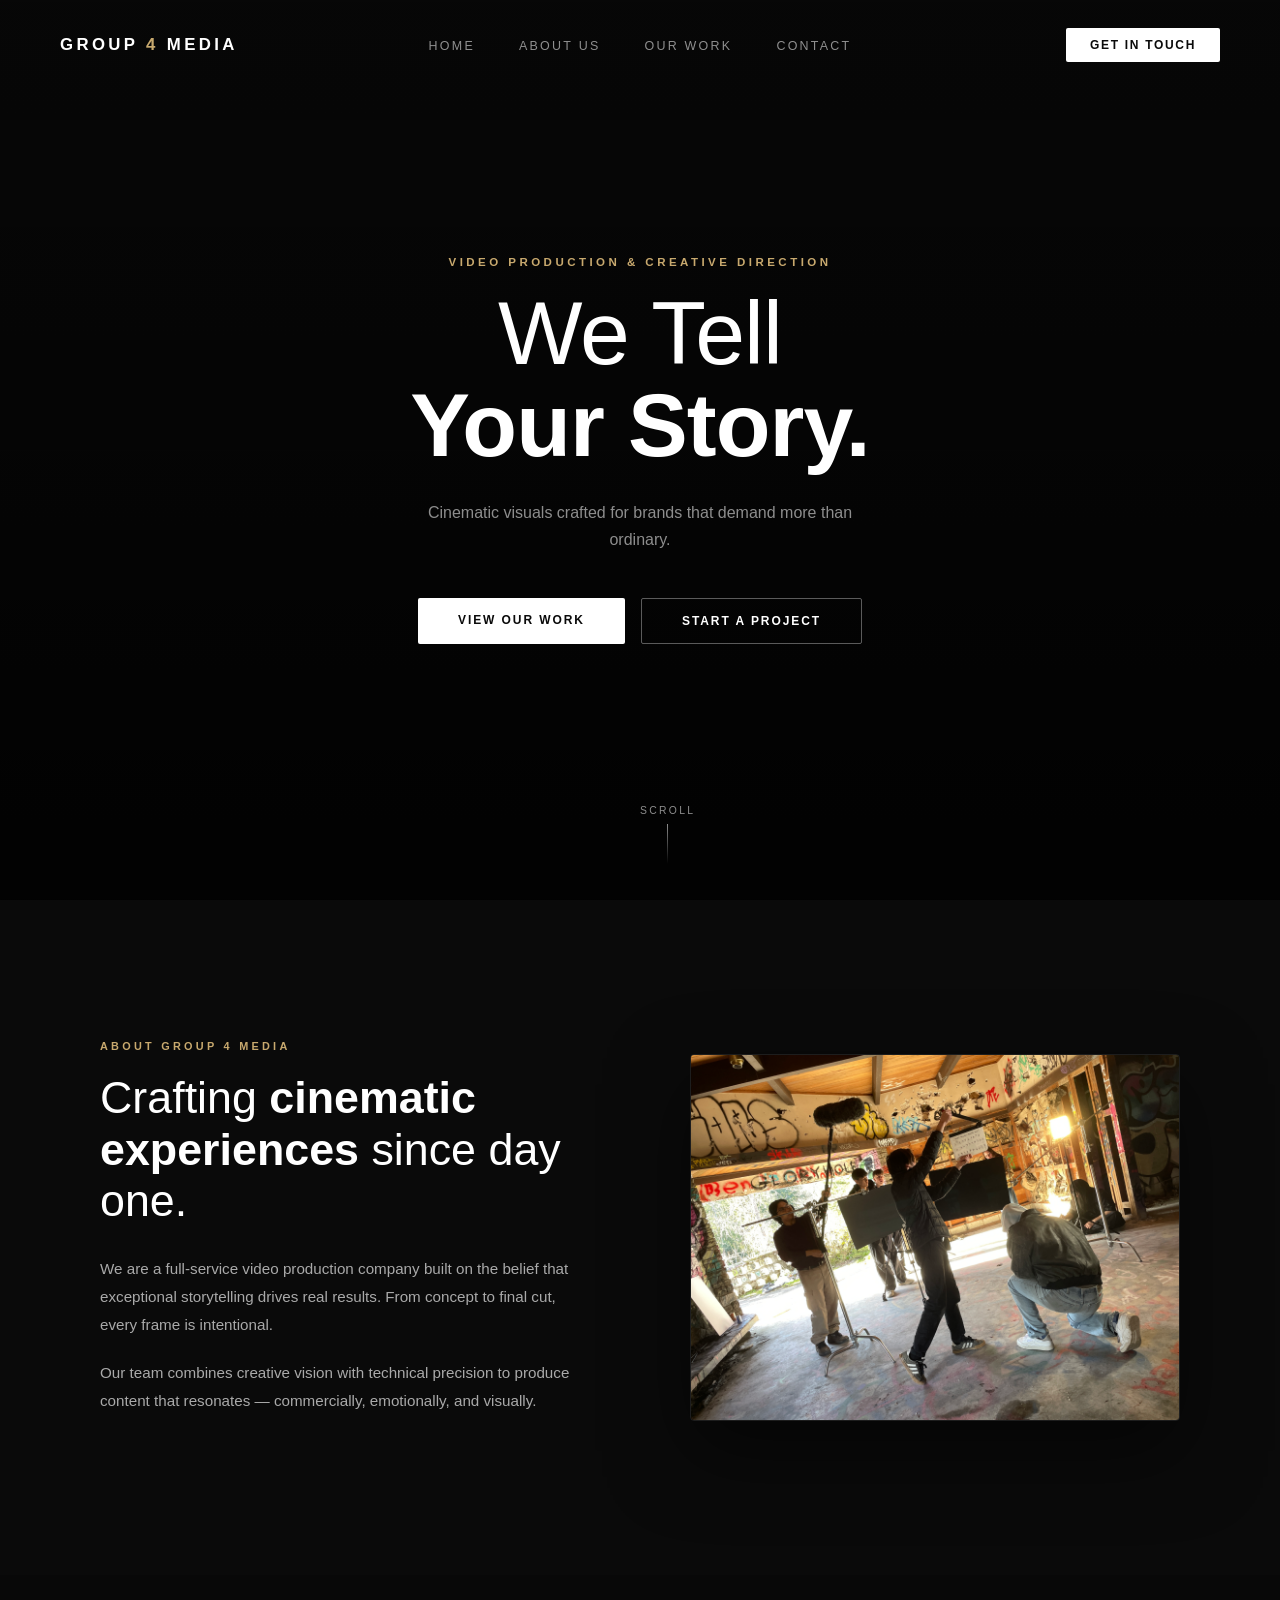
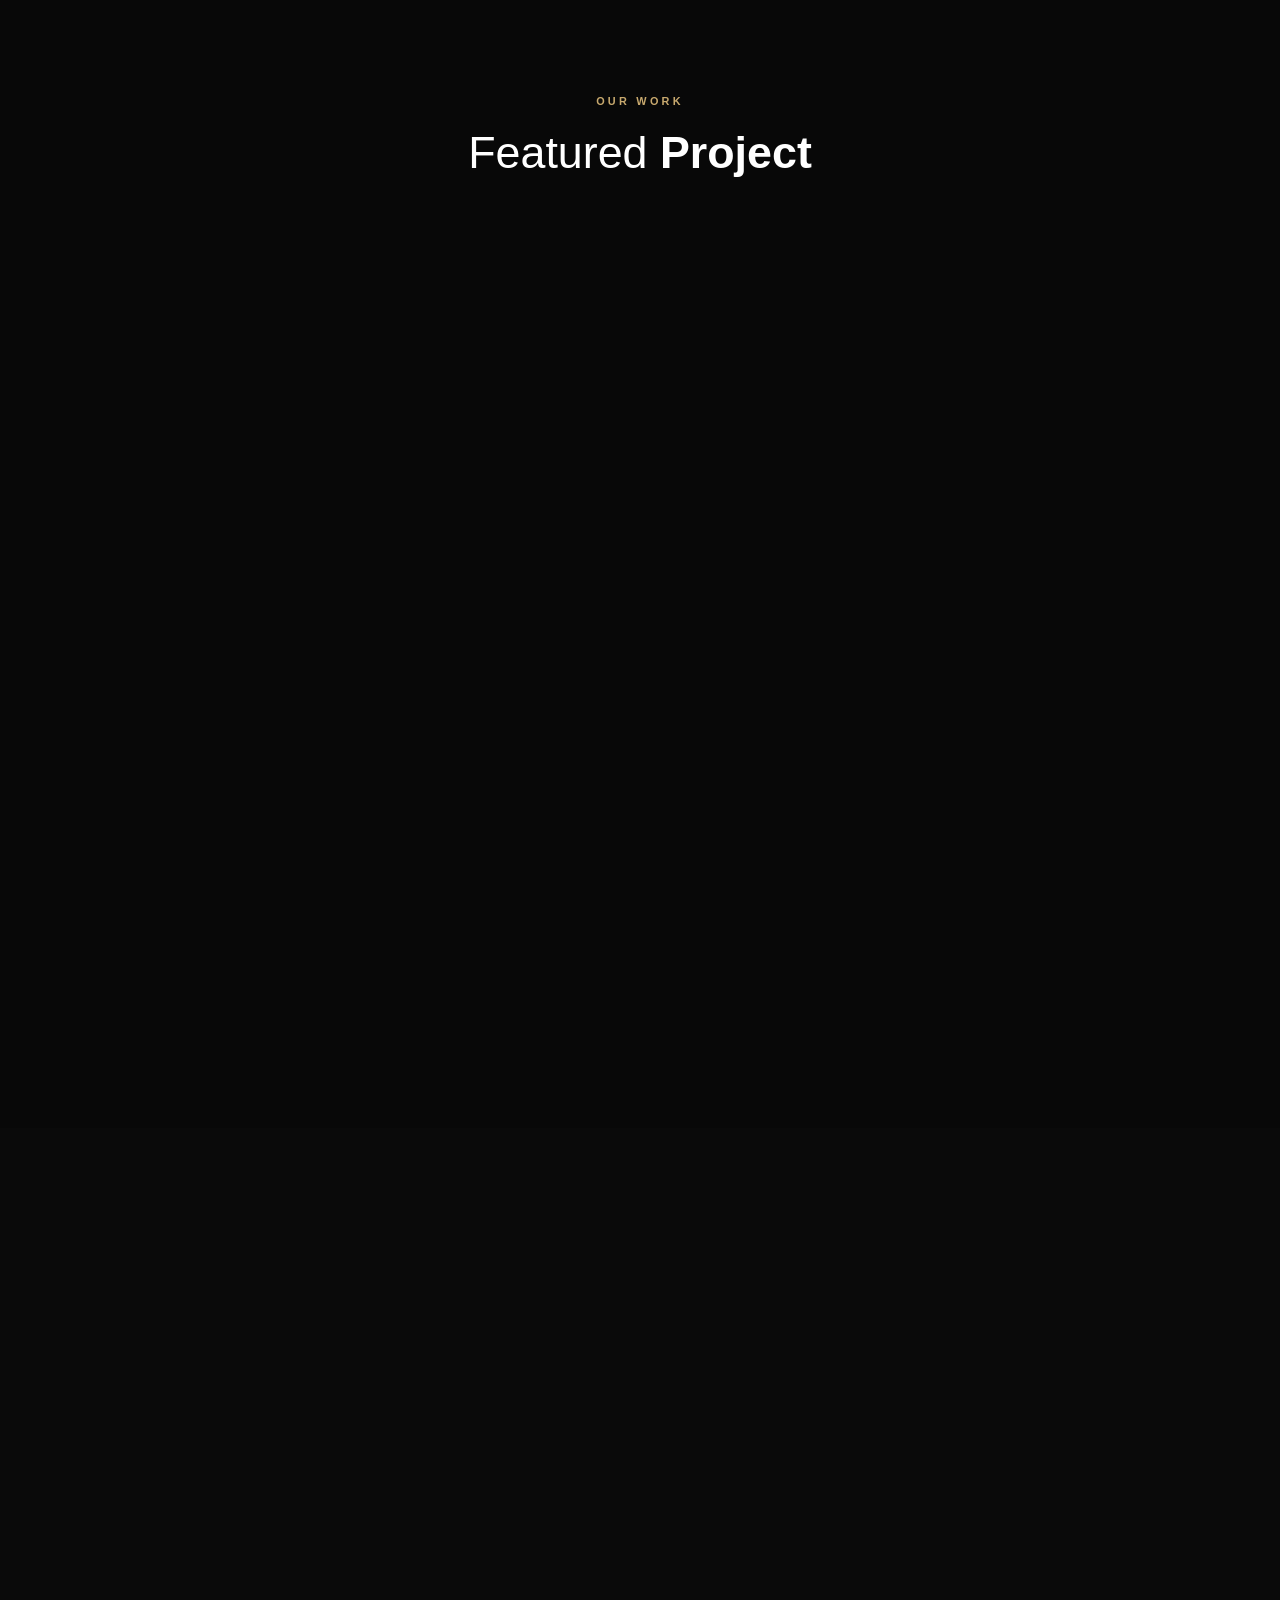
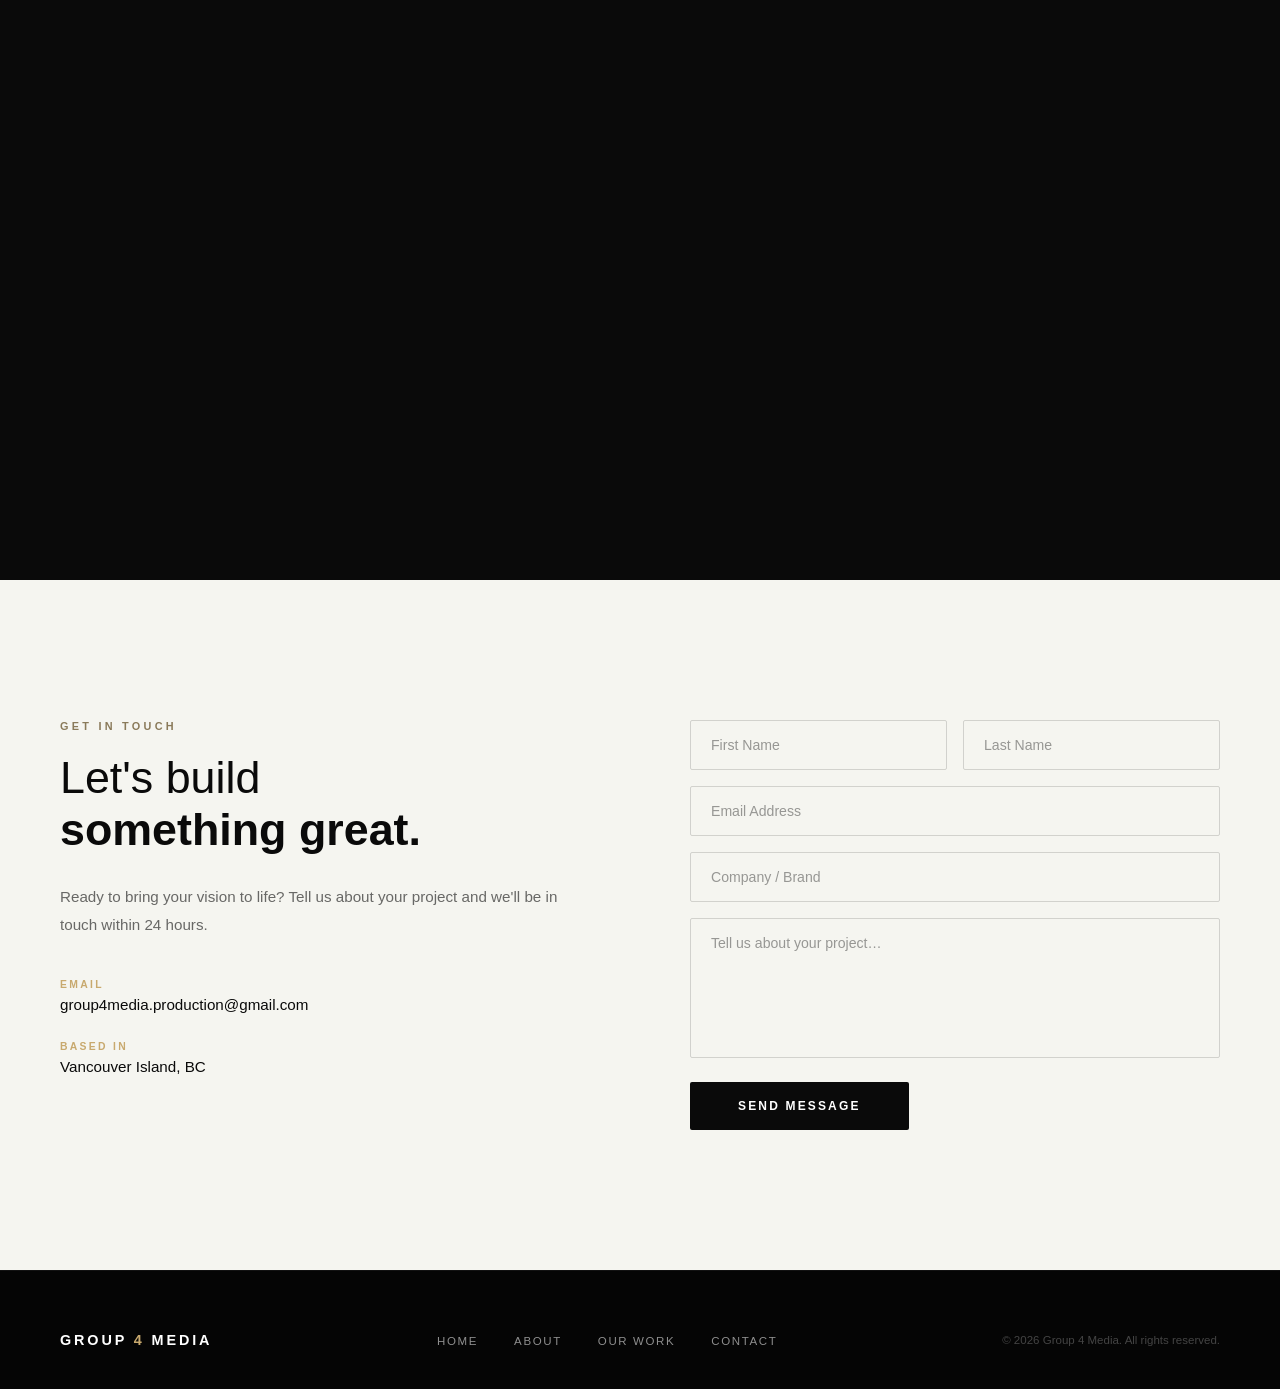
<file: index.html>
<!DOCTYPE html>
<html lang="en">
<head>
  <meta charset="UTF-8" />
  <meta name="viewport" content="width=device-width, initial-scale=1.0" />
  <title>Group 4 Media</title>
  <style>
    *, *::before, *::after { margin: 0; padding: 0; box-sizing: border-box; }

    :root {
      --white: #ffffff;
      --off-white: #f5f5f0;
      --dark: #0a0a0a;
      --mid: #111111;
      --accent: #c8a96e;
      --muted: rgba(255,255,255,0.55);
      --font: 'Helvetica Neue', Helvetica, Arial, sans-serif;
    }

    html { scroll-behavior: smooth; }

    body {
      font-family: var(--font);
      background: var(--dark);
      color: var(--white);
      overflow-x: hidden;
    }

    /* ── NAV ── */
    nav {
      position: fixed;
      top: 0; left: 0; right: 0;
      z-index: 100;
      display: flex;
      align-items: center;
      justify-content: space-between;
      padding: 28px 60px;
      transition: background 0.4s ease, padding 0.4s ease;
    }
    nav.scrolled {
      background: rgba(10,10,10,0.92);
      backdrop-filter: blur(14px);
      padding: 18px 60px;
      border-bottom: 1px solid rgba(255,255,255,0.06);
    }

    .nav-logo {
      font-size: 1.05rem;
      font-weight: 700;
      letter-spacing: 0.2em;
      text-transform: uppercase;
      color: var(--white);
      text-decoration: none;
    }
    .nav-logo span { color: var(--accent); }

    .nav-links {
      display: flex;
      gap: 44px;
      list-style: none;
      position: absolute;
      left: 50%;
      transform: translateX(-50%);
    }
    .nav-links a {
      color: var(--muted);
      text-decoration: none;
      font-size: 0.78rem;
      font-weight: 500;
      letter-spacing: 0.18em;
      text-transform: uppercase;
      transition: color 0.25s;
      position: relative;
    }
    .nav-links a::after {
      content: '';
      position: absolute;
      bottom: -4px; left: 0;
      width: 0; height: 1px;
      background: var(--accent);
      transition: width 0.3s ease;
    }
    .nav-links a:hover { color: var(--white); }
    .nav-links a:hover::after { width: 100%; }

    .nav-cta {
      font-size: 0.75rem;
      font-weight: 600;
      letter-spacing: 0.14em;
      text-transform: uppercase;
      color: var(--dark);
      background: var(--white);
      padding: 10px 24px;
      border-radius: 2px;
      text-decoration: none;
      transition: background 0.25s, color 0.25s;
    }
    .nav-cta:hover { background: var(--accent); color: var(--white); }

    /* ── HERO ── */
    #home {
      position: relative;
      width: 100vw;
      height: 100vh;
      display: flex;
      align-items: center;
      justify-content: center;
      overflow: hidden;
    }

    .hero-video {
      position: absolute;
      inset: 0;
      width: 100%; height: 100%;
      object-fit: cover;
      object-position: center;
    }

    #home {
      background-image: url('mobilehero.png');
      background-size: cover;
      background-position: center;
    }

    @media (min-width: 901px) {
      #home {
        background-image: none;
      }
    }

    @media (max-width: 900px) {
      .hero-video {
        display: none;
      }
    }

    .hero-overlay {
      position: absolute;
      inset: 0;
      background: linear-gradient(
        to bottom,
        rgba(0,0,0,0.35) 0%,
        rgba(0,0,0,0.55) 50%,
        rgba(0,0,0,0.85) 100%
      );
    }

    .hero-content {
      position: relative;
      z-index: 2;
      text-align: center;
      padding: 0 24px;
      opacity: 0;
      transform: translateY(28px);
      animation: fadeUp 1.1s ease 0.4s forwards;
    }

    .hero-eyebrow {
      font-size: 0.72rem;
      font-weight: 600;
      letter-spacing: 0.3em;
      text-transform: uppercase;
      color: var(--accent);
      margin-bottom: 20px;
    }

    .hero-title {
      font-size: clamp(3rem, 7vw, 6.5rem);
      font-weight: 300;
      line-height: 1.02;
      letter-spacing: -0.01em;
      margin-bottom: 28px;
    }
    .hero-title strong { font-weight: 700; display: block; }

    .hero-sub {
      font-size: 1rem;
      color: var(--muted);
      max-width: 460px;
      margin: 0 auto 44px;
      line-height: 1.7;
      font-weight: 300;
    }

    .hero-btns {
      display: flex;
      gap: 16px;
      justify-content: center;
      flex-wrap: wrap;
    }

    .btn-primary {
      padding: 15px 40px;
      background: var(--white);
      color: var(--dark);
      font-size: 0.75rem;
      font-weight: 700;
      letter-spacing: 0.16em;
      text-transform: uppercase;
      text-decoration: none;
      border-radius: 2px;
      transition: background 0.25s, color 0.25s, transform 0.2s;
    }
    .btn-primary:hover { background: var(--accent); color: var(--white); transform: translateY(-2px); }

    .btn-ghost {
      padding: 15px 40px;
      border: 1px solid rgba(255,255,255,0.35);
      color: var(--white);
      font-size: 0.75rem;
      font-weight: 600;
      letter-spacing: 0.16em;
      text-transform: uppercase;
      text-decoration: none;
      border-radius: 2px;
      transition: border-color 0.25s, background 0.25s, transform 0.2s;
    }
    .btn-ghost:hover { border-color: var(--accent); background: rgba(200,169,110,0.12); transform: translateY(-2px); }

    .scroll-cue {
      position: absolute;
      bottom: 36px;
      left: 50%;
      transform: translateX(-50%);
      z-index: 3;
      display: flex;
      flex-direction: column;
      align-items: center;
      gap: 8px;
      opacity: 0;
      animation: fadeUp 1s ease 1.4s forwards;
    }
    .scroll-cue span {
      font-size: 0.65rem;
      letter-spacing: 0.22em;
      text-transform: uppercase;
      color: var(--muted);
    }
    .scroll-line {
      width: 1px;
      height: 40px;
      background: linear-gradient(to bottom, var(--muted), transparent);
      animation: scrollPulse 2s ease-in-out infinite;
    }

    /* ── ABOUT ── */
    #about {
      padding: 140px 60px;
      max-width: 1200px;
      margin: 0 auto;
      display: grid;
      grid-template-columns: 1fr 1fr;
      gap: 100px;
      align-items: center;
    }

    .section-label {
      font-size: 0.68rem;
      font-weight: 700;
      letter-spacing: 0.3em;
      text-transform: uppercase;
      color: var(--accent);
      margin-bottom: 20px;
    }

    .section-heading {
      font-size: clamp(2rem, 3.5vw, 3rem);
      font-weight: 300;
      line-height: 1.15;
      margin-bottom: 28px;
    }
    .section-heading strong { font-weight: 700; }

    .section-body {
      font-size: 0.95rem;
      line-height: 1.85;
      color: rgba(255,255,255,0.65);
      margin-bottom: 20px;
    }

    .about-photo {
      position: relative;
      width: 100%;
      aspect-ratio: 4/3;
      overflow: hidden;
      border-radius: 4px;
      border: 1px solid rgba(255,255,255,0.08);
      box-shadow: 0 30px 80px rgba(0,0,0,0.5);
    }
    .about-photo img {
      width: 100%;
      height: 100%;
      object-fit: cover;
      display: block;
      transition: transform 0.7s ease;
    }
    .about-photo:hover img { transform: scale(1.04); }

    /* ── OUR WORK ── */
    #work {
      padding: 120px 0;
      background: #080808;
    }

    .work-header {
      text-align: center;
      padding: 0 60px 80px;
    }

    .work-showcase {
      max-width: 1100px;
      margin: 0 auto;
      padding: 0 60px;
    }

    .work-feature {
      position: relative;
      width: 100%;
      aspect-ratio: 16/9;
      overflow: hidden;
      border-radius: 4px;
      border: 1px solid rgba(255,255,255,0.08);
      background: #000;
      box-shadow: 0 30px 80px rgba(0,0,0,0.6);
    }

    .work-video {
      width: 100%;
      height: 100%;
      object-fit: cover;
      display: block;
      border: none;
    }

    .work-caption {
      text-align: center;
      margin-top: 36px;
    }
    .work-category {
      font-size: 0.65rem;
      font-weight: 700;
      letter-spacing: 0.22em;
      text-transform: uppercase;
      color: var(--accent);
      margin-bottom: 10px;
    }
    .work-title-lg {
      font-size: clamp(1.6rem, 3vw, 2.4rem);
      font-weight: 300;
      letter-spacing: -0.01em;
      margin-bottom: 14px;
    }
    .work-desc {
      font-size: 0.95rem;
      line-height: 1.8;
      color: rgba(255,255,255,0.55);
      max-width: 520px;
      margin: 0 auto;
      font-weight: 300;
    }

    /* ── SERVICES ── */
    #services {
      padding: 140px 60px;
      max-width: 1200px;
      margin: 0 auto;
    }

    .services-header {
      text-align: center;
      margin-bottom: 80px;
    }

    .services-sub {
      font-size: 0.95rem;
      line-height: 1.85;
      color: rgba(255,255,255,0.55);
      max-width: 560px;
      margin: 0 auto;
      font-weight: 300;
    }

    .services-grid {
      display: grid;
      grid-template-columns: repeat(2, 1fr);
      gap: 2px;
    }

    .service-card {
      padding: 52px 40px;
      border: 1px solid rgba(255,255,255,0.07);
      transition: border-color 0.3s, background 0.3s;
      position: relative;
      overflow: hidden;
    }
    .service-card::before {
      content: '';
      position: absolute;
      top: 0; left: 0;
      width: 2px; height: 0;
      background: var(--accent);
      transition: height 0.4s ease;
    }
    .service-card:hover { border-color: rgba(200,169,110,0.25); background: rgba(255,255,255,0.02); }
    .service-card:hover::before { height: 100%; }

    .service-num {
      font-size: 0.65rem;
      font-weight: 700;
      letter-spacing: 0.2em;
      color: var(--accent);
      margin-bottom: 28px;
    }
    .service-name {
      font-size: 1.25rem;
      font-weight: 600;
      margin-bottom: 16px;
    }
    .service-desc {
      font-size: 0.88rem;
      line-height: 1.8;
      color: rgba(255,255,255,0.5);
    }

    /* ── CONTACT ── */
    #contact {
      background: var(--off-white);
      color: var(--dark);
      padding: 140px 60px;
    }

    .contact-inner {
      max-width: 1200px;
      margin: 0 auto;
      display: grid;
      grid-template-columns: 1fr 1fr;
      gap: 100px;
      align-items: start;
    }

    .contact-label { color: #8a7a5a; }
    .contact-heading { color: var(--dark); }
    .contact-body { color: rgba(10,10,10,0.6); }

    .contact-detail {
      display: flex;
      flex-direction: column;
      gap: 28px;
      margin-top: 40px;
    }
    .detail-item { }
    .detail-title {
      font-size: 0.65rem;
      font-weight: 700;
      letter-spacing: 0.22em;
      text-transform: uppercase;
      color: var(--accent);
      margin-bottom: 6px;
    }
    .detail-value {
      font-size: 0.95rem;
      color: var(--dark);
    }

    form { display: flex; flex-direction: column; gap: 16px; }

    .form-row { display: grid; grid-template-columns: 1fr 1fr; gap: 16px; }

    input, textarea, select {
      width: 100%;
      padding: 16px 20px;
      background: transparent;
      border: 1px solid rgba(10,10,10,0.15);
      font-family: var(--font);
      font-size: 0.88rem;
      color: var(--dark);
      border-radius: 2px;
      outline: none;
      transition: border-color 0.25s;
      resize: none;
    }
    input::placeholder, textarea::placeholder { color: rgba(10,10,10,0.4); }
    input:focus, textarea:focus { border-color: var(--accent); }

    textarea { height: 140px; }

    .btn-submit {
      padding: 17px 48px;
      background: var(--dark);
      color: var(--white);
      font-family: var(--font);
      font-size: 0.75rem;
      font-weight: 700;
      letter-spacing: 0.18em;
      text-transform: uppercase;
      border: none;
      border-radius: 2px;
      cursor: pointer;
      transition: background 0.25s, transform 0.2s;
      align-self: flex-start;
      margin-top: 8px;
    }
    .btn-submit:hover { background: var(--accent); transform: translateY(-2px); }

    /* ── FOOTER ── */
    footer {
      background: #050505;
      padding: 60px 60px 40px;
      display: flex;
      align-items: center;
      justify-content: space-between;
      flex-wrap: wrap;
      gap: 20px;
      border-top: 1px solid rgba(255,255,255,0.05);
    }

    .footer-logo {
      font-size: 0.9rem;
      font-weight: 700;
      letter-spacing: 0.2em;
      text-transform: uppercase;
    }
    .footer-logo span { color: var(--accent); }

    .footer-links {
      display: flex;
      gap: 36px;
      list-style: none;
    }
    .footer-links a {
      font-size: 0.72rem;
      letter-spacing: 0.14em;
      text-transform: uppercase;
      color: var(--muted);
      text-decoration: none;
      transition: color 0.25s;
    }
    .footer-links a:hover { color: var(--white); }

    .footer-copy {
      font-size: 0.72rem;
      color: rgba(255,255,255,0.25);
    }

    /* ── ANIMATIONS ── */
    @keyframes fadeUp {
      to { opacity: 1; transform: translateY(0); }
    }
    @keyframes scrollPulse {
      0%, 100% { opacity: 0.4; }
      50% { opacity: 1; }
    }

    .reveal {
      opacity: 0;
      transform: translateY(32px);
      transition: opacity 0.8s ease, transform 0.8s ease;
    }
    .reveal.visible {
      opacity: 1;
      transform: translateY(0);
    }

    /* ── RESPONSIVE ── */
    @media (max-width: 900px) {
      nav { padding: 22px 28px; }
      nav.scrolled { padding: 14px 28px; }
      .nav-links { display: none; }
      #about { grid-template-columns: 1fr; gap: 60px; padding: 100px 28px; }
      .work-showcase { padding: 0 28px; }
      .services-grid { grid-template-columns: 1fr; }
      #services { padding: 100px 28px; }
      #contact { padding: 100px 28px; }
      .contact-inner { grid-template-columns: 1fr; gap: 60px; }
      footer { flex-direction: column; align-items: flex-start; padding: 40px 28px; }
    }
  </style>
</head>
<body>

  <!-- ── NAV ── -->
  <nav id="navbar">
    <a class="nav-logo" href="#home">Group <span>4</span> Media</a>
    <ul class="nav-links">
      <li><a href="#home">Home</a></li>
      <li><a href="#about">About Us</a></li>
      <li><a href="#work">Our Work</a></li>
      <li><a href="#contact">Contact</a></li>
    </ul>
    <a class="nav-cta" href="#contact">Get In Touch</a>
  </nav>

  <!-- ── HERO ── -->
  <section id="home">
    <video class="hero-video" autoplay muted loop playsinline>
      <source src="hero.mp4#t=2" type="video/mp4" />
    </video>
    <div class="hero-overlay"></div>
    <div class="hero-content">
      <p class="hero-eyebrow">Video Production &amp; Creative Direction</p>
      <h1 class="hero-title">
        We Tell<br />
        <strong>Your Story.</strong>
      </h1>
      <p class="hero-sub">Cinematic visuals crafted for brands that demand more than ordinary.</p>
      <div class="hero-btns">
        <a class="btn-primary" href="#work">View Our Work</a>
        <a class="btn-ghost" href="#contact">Start a Project</a>
      </div>
    </div>
    <div class="scroll-cue">
      <span>Scroll</span>
      <div class="scroll-line"></div>
    </div>
  </section>

  <!-- ── ABOUT ── -->
  <section id="about">
    <div class="reveal">
      <p class="section-label">About Group 4 Media</p>
      <h2 class="section-heading">Crafting <strong>cinematic<br />experiences</strong> since day one.</h2>
      <p class="section-body">We are a full-service video production company built on the belief that exceptional storytelling drives real results. From concept to final cut, every frame is intentional.</p>
      <p class="section-body">Our team combines creative vision with technical precision to produce content that resonates — commercially, emotionally, and visually.</p>
    </div>
    <div class="about-photo reveal">
      <img src="about.jpg" alt="Group 4 Media on set" />
    </div>
  </section>

  <!-- ── OUR WORK ── -->
  <section id="work">
    <div class="work-header reveal">
      <p class="section-label">Our Work</p>
      <h2 class="section-heading">Featured <strong>Project</strong></h2>
    </div>
    <div class="work-showcase reveal">
      <div class="work-feature">
        <iframe class="work-video" src="https://www.youtube.com/embed/ngQSsMRTq1E" title="Queen Margaret's School Bursary Documentary" frameborder="0" allow="accelerometer; autoplay; clipboard-write; encrypted-media; gyroscope; picture-in-picture; web-share" allowfullscreen></iframe>
      </div>
      <div class="work-caption">
        <p class="work-category">Documentary</p>
        <h3 class="work-title-lg">Queen Margaret's School Bursary Documentary</h3>
        <p class="work-desc">A cinematic documentary crafted for Queen Margaret's School — telling the story behind their bursary programme.</p>
      </div>
    </div>
  </section>

  <!-- ── SERVICES ── -->
  <section id="services">
    <div class="services-header reveal">
      <p class="section-label">How We Work</p>
      <h2 class="section-heading">Deeper stories, <strong>told properly</strong></h2>
      <p class="services-sub">We make high-quality, documentary-style films about identity — who you are, why you exist, and the people behind it. One story, carried carefully from first conversation to final cut.</p>
    </div>
    <div class="services-grid">
      <div class="service-card reveal">
        <p class="service-num">01 — Listen</p>
        <h3 class="service-name">It starts with a conversation</h3>
        <p class="service-desc">Before a camera ever comes out, we sit down with you to understand who you are, what you stand for, and the story you actually want to tell.</p>
      </div>
      <div class="service-card reveal">
        <p class="service-num">02 — Plan</p>
        <h3 class="service-name">We shape the story together</h3>
        <p class="service-desc">The people we'll interview, the questions we'll ask, the places we'll film, the feeling each scene should carry — all mapped out so nothing is left to chance.</p>
      </div>
      <div class="service-card reveal">
        <p class="service-num">03 — Shoot</p>
        <h3 class="service-name">Real moments, filmed with intention</h3>
        <p class="service-desc">Cinematic, documentary-style filming that puts people at ease. Honest interviews and genuine moments, captured with care in every frame.</p>
      </div>
      <div class="service-card reveal">
        <p class="service-num">04 — Edit</p>
        <h3 class="service-name">Where it all comes together</h3>
        <p class="service-desc">We cut, colour, and sound-design until the film says exactly what you set out to say — then deliver it ready to share with the people who matter.</p>
      </div>
    </div>
  </section>

  <!-- ── CONTACT ── -->
  <section id="contact">
    <div class="contact-inner">
      <div class="reveal">
        <p class="section-label contact-label">Get In Touch</p>
        <h2 class="section-heading contact-heading">Let's build<br /><strong>something great.</strong></h2>
        <p class="section-body contact-body">Ready to bring your vision to life? Tell us about your project and we'll be in touch within 24 hours.</p>
        <div class="contact-detail">
          <div class="detail-item">
            <p class="detail-title">Email</p>
            <p class="detail-value">group4media.production@gmail.com</p>
          </div>
          <div class="detail-item">
            <p class="detail-title">Based In</p>
            <p class="detail-value">Vancouver Island, BC</p>
          </div>
        </div>
      </div>
      <form class="reveal" id="contactForm" onsubmit="handleSubmit(event)">
        <div class="form-row">
          <input type="text" name="first_name" placeholder="First Name" required />
          <input type="text" name="last_name" placeholder="Last Name" required />
        </div>
        <input type="email" name="email" placeholder="Email Address" required />
        <input type="text" name="company" placeholder="Company / Brand" />
        <textarea name="message" placeholder="Tell us about your project…" required></textarea>
        <button class="btn-submit" type="submit">Send Message</button>
      </form>
    </div>
  </section>

  <!-- ── FOOTER ── -->
  <footer>
    <div class="footer-logo">Group <span>4</span> Media</div>
    <ul class="footer-links">
      <li><a href="#home">Home</a></li>
      <li><a href="#about">About</a></li>
      <li><a href="#work">Our Work</a></li>
      <li><a href="#contact">Contact</a></li>
    </ul>
    <p class="footer-copy">&copy; 2026 Group 4 Media. All rights reserved.</p>
  </footer>

  <script>
    // Navbar scroll behaviour
    const navbar = document.getElementById('navbar');
    window.addEventListener('scroll', () => {
      navbar.classList.toggle('scrolled', window.scrollY > 60);
    });

    // Scroll reveal
    const reveals = document.querySelectorAll('.reveal');
    const observer = new IntersectionObserver((entries) => {
      entries.forEach((entry, i) => {
        if (entry.isIntersecting) {
          setTimeout(() => entry.target.classList.add('visible'), i * 80);
          observer.unobserve(entry.target);
        }
      });
    }, { threshold: 0.12 });
    reveals.forEach(el => observer.observe(el));

    // Form submit to Formspree via AJAX (no page redirect)
    function handleSubmit(e) {
      e.preventDefault();
      const form = e.target;
      const btn = form.querySelector('.btn-submit');
      btn.textContent = 'Sending...';
      btn.disabled = true;

      const formData = new FormData(form);

      fetch('https://formspree.io/f/mbdegdar', {
        method: 'POST',
        body: formData,
        headers: {
          'Accept': 'application/json'
        }
      })
      .then(response => {
        if (response.ok) {
          btn.textContent = "We'll get in touch with you shortly";
          btn.style.background = '#2e7d52';
          form.reset();
          setTimeout(() => {
            btn.textContent = 'Send Message';
            btn.style.background = '';
            btn.disabled = false;
          }, 4000);
        } else {
          btn.textContent = 'Error - Try Again';
          btn.disabled = false;
        }
      })
      .catch(error => {
        btn.textContent = 'Error - Try Again';
        btn.disabled = false;
      });
    }
  </script>

</body>
</html>
</file>
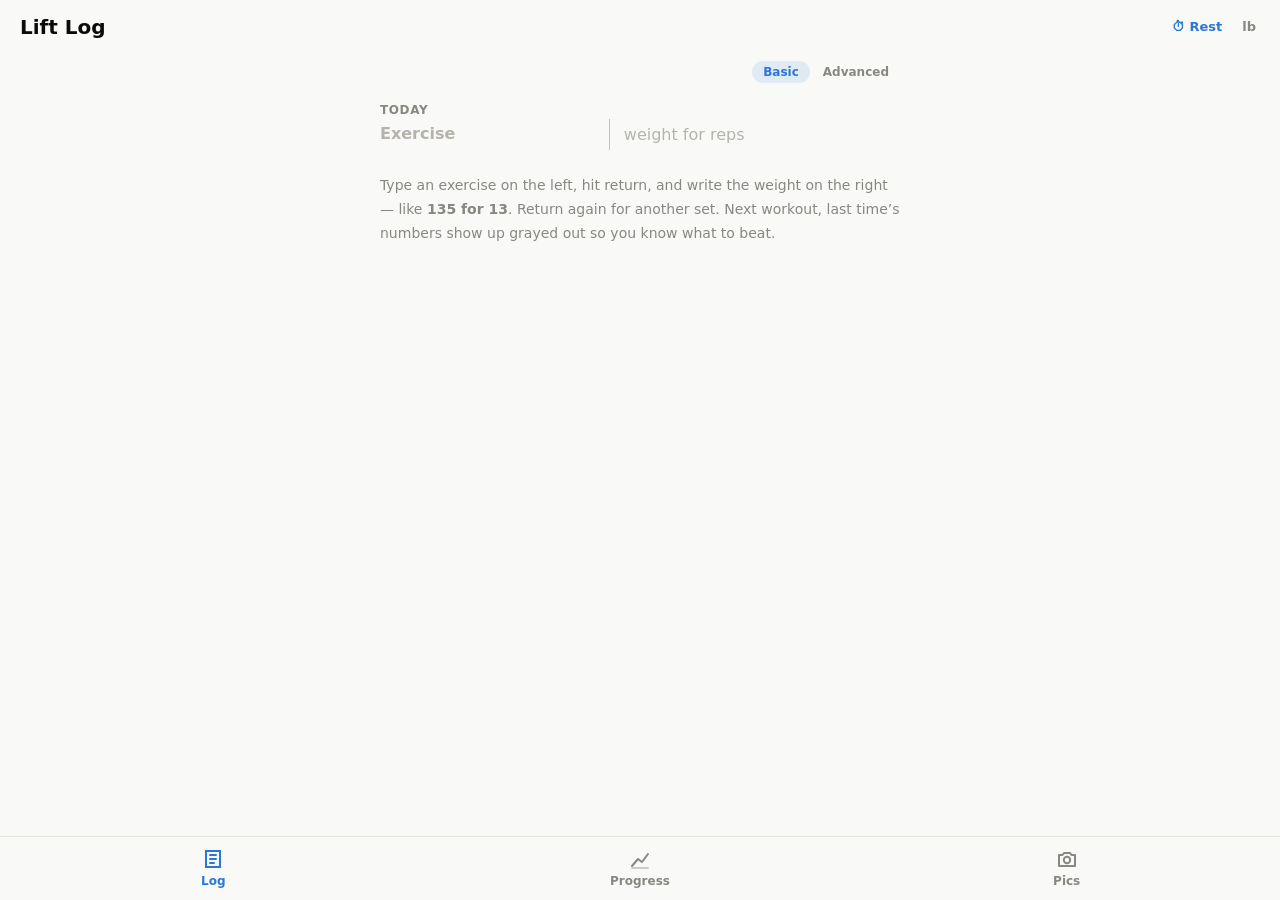
<file: workout/index.html>
<!DOCTYPE html>
<html lang="en">
<head>
<meta charset="utf-8">
<meta name="viewport" content="width=device-width, initial-scale=1, viewport-fit=cover, user-scalable=no">
<title>Lift Log</title>
<meta name="description" content="A dead-simple workout notebook: name on the left, weight and reps on the right, progress tracked per exercise.">
<link rel="manifest" href="manifest.webmanifest">
<link rel="icon" href="icons/icon-192.png">
<link rel="apple-touch-icon" href="icons/apple-touch-icon.png">
<meta name="apple-mobile-web-app-capable" content="yes">
<meta name="mobile-web-app-capable" content="yes">
<meta name="apple-mobile-web-app-status-bar-style" content="default">
<meta name="apple-mobile-web-app-title" content="Lift Log">
<meta name="theme-color" content="#f9f9f7" media="(prefers-color-scheme: light)">
<meta name="theme-color" content="#0d0d0d" media="(prefers-color-scheme: dark)">
<style>
:root {
  color-scheme: light;
  --page: #f9f9f7;
  --surface: #fcfcfb;
  --ink: #0b0b0b;
  --ink-2: #52514e;
  --muted: #898781;
  --ghost: #b5b3ac;
  --grid: #e1e0d9;
  --axis: #c3c2b7;
  --border: rgba(11, 11, 11, 0.10);
  --accent: #2a78d6;
  --accent-soft: rgba(42, 120, 214, 0.12);
  --danger: #d03b3b;
}
@media (prefers-color-scheme: dark) {
  :root {
    color-scheme: dark;
    --page: #0d0d0d;
    --surface: #1a1a19;
    --ink: #ffffff;
    --ink-2: #c3c2b7;
    --muted: #898781;
    --ghost: #5d5c57;
    --grid: #2c2c2a;
    --axis: #383835;
    --border: rgba(255, 255, 255, 0.10);
    --accent: #3987e5;
    --accent-soft: rgba(57, 135, 229, 0.16);
    --danger: #e66767;
  }
}
* { box-sizing: border-box; margin: 0; padding: 0; -webkit-tap-highlight-color: transparent; }
html, body { height: 100%; }
body {
  font-family: system-ui, -apple-system, "Segoe UI", sans-serif;
  background: var(--page);
  color: var(--ink);
  padding-bottom: env(safe-area-inset-bottom);
}
button { font: inherit; color: inherit; background: none; border: none; cursor: pointer; }
input { font: inherit; color: inherit; background: transparent; border: none; outline: none; width: 100%; padding: 0; border-radius: 0; }
input::placeholder { color: var(--ghost); opacity: 1; }

.topbar {
  position: sticky; top: 0; z-index: 5;
  display: flex; align-items: center; gap: 8px;
  padding: calc(14px + env(safe-area-inset-top)) 20px 12px;
  background: var(--page);
}
.topbar h1 { font-size: 20px; font-weight: 700; flex: 1; min-width: 0; overflow: hidden; text-overflow: ellipsis; white-space: nowrap; }
.back-btn { font-size: 15px; font-weight: 600; color: var(--accent); padding: 6px 8px 6px 0; display: none; }
.unit-btn { font-size: 13px; font-weight: 600; color: var(--muted); padding: 5px 4px; }
.rest-btn { font-size: 13px; font-weight: 700; color: var(--accent); padding: 5px 8px; }

/* ---------- rest timer ---------- */
.rest {
  position: fixed; inset: 0; z-index: 30; background: var(--page);
  display: flex; flex-direction: column; align-items: center;
  padding: calc(20px + env(safe-area-inset-top)) 20px calc(24px + env(safe-area-inset-bottom));
  overflow-y: auto;
}
.rest h2 { font-size: 18px; margin-bottom: 4px; }
.rest .sub { font-size: 13px; color: var(--muted); margin-bottom: 20px; text-align: center; }
.rest-durs { display: flex; flex-wrap: wrap; gap: 10px; justify-content: center; max-width: 300px; }
.rest-durs button {
  font-size: 17px; font-weight: 700; color: var(--ink);
  border: 1px solid var(--border); border-radius: 14px;
  padding: 16px 0; width: 86px; background: var(--surface);
}
.rest-durs button:active { border-color: var(--accent); color: var(--accent); }
.rest-cancel { margin-top: 26px; color: var(--muted); font-weight: 650; font-size: 14px; padding: 8px 16px; }
.rest-count {
  font-size: 64px; font-weight: 800; font-variant-numeric: tabular-nums;
  margin: 8px 0 2px; letter-spacing: 0.02em;
}
.rest-track { width: 100%; max-width: 320px; height: 4px; background: var(--grid); border-radius: 2px; margin: 10px 0 22px; overflow: hidden; }
.rest-fill { height: 100%; background: var(--accent); border-radius: 2px; transition: width 0.25s linear; }
.ad-slot {
  width: 100%; max-width: 336px; min-height: 280px; flex: 0 0 auto;
  border: 1px dashed var(--axis); border-radius: 14px;
  display: flex; align-items: center; justify-content: center;
  color: var(--ghost); font-size: 13px; font-weight: 600; text-align: center;
  padding: 12px;
}
.rest-skip { margin-top: 18px; color: var(--muted); font-weight: 650; font-size: 14px; padding: 8px 16px; }
.rest-done { font-size: 22px; font-weight: 800; color: var(--accent); margin-top: 8px; }
.unit-confirm { display: flex; align-items: center; gap: 4px; font-size: 13px; color: var(--ink-2); white-space: nowrap; }
.unit-confirm button { font-size: 13px; font-weight: 700; padding: 5px 8px; }
#unitYes { color: var(--accent); }
#unitNo { color: var(--muted); }

main { padding: 8px 20px 140px; max-width: 560px; margin: 0 auto; }

.empty-hint { color: var(--muted); font-size: 14px; line-height: 1.7; margin: 24px 0; }

/* ---------- the sheet ---------- */
.day-head {
  font-size: 12px; font-weight: 700; color: var(--muted);
  text-transform: uppercase; letter-spacing: 0.05em;
  margin: 20px 0 2px;
}
.day:first-child .day-head { margin-top: 4px; }
.exrow { display: flex; align-items: stretch; }
.nm-col { width: 44%; padding: 5px 12px 5px 0; }
.nm-col input { font-size: 16px; font-weight: 600; }
.set-col { flex: 1; border-left: 1px solid var(--axis); padding: 5px 0 5px 14px; }
.set-col input { font-size: 16px; color: var(--ink-2); display: block; padding: 1px 0; }
.addset {
  font-size: 13px; font-weight: 600; color: var(--ghost); padding: 2px 0 0;
  display: none;
}
.exrow:focus-within .addset { display: block; }
.addset:active { color: var(--accent); }
.convert-tip {
  display: block; font-size: 12px; font-weight: 650; color: var(--accent);
  padding: 1px 0 3px; text-align: left;
}
.gap { height: 12px; position: relative; cursor: pointer; }
.gap::before {
  content: ''; position: absolute; left: 0; right: 0; top: 5px;
  border-top: 1px dashed var(--grid); opacity: 0; transition: opacity 0.15s;
}
.gap:hover::before, .gap:active::before { opacity: 1; }
.exrow.dragging {
  opacity: 0.92; background: var(--surface); position: relative; z-index: 10;
  box-shadow: 0 4px 16px rgba(0, 0, 0, 0.3); border-radius: 10px;
}
.nm-col { touch-action: manipulation; }

/* ---------- basic / advanced ---------- */
.modes { display: flex; justify-content: flex-end; gap: 2px; margin: 2px 0 2px; }
.modes button {
  font-size: 12px; font-weight: 700; color: var(--muted);
  padding: 4px 11px; border-radius: 999px;
}
.modes button.on { color: var(--accent); background: var(--accent-soft); }
.adv { margin: 2px 0 6px; }
.week { display: flex; gap: 4px; }
.wk {
  flex: 1; min-width: 0; text-align: center; padding: 6px 0 5px;
  border-radius: 10px; color: var(--muted); font-size: 11px; font-weight: 700;
}
.wk span {
  display: block; font-size: 10px; font-weight: 600; margin-top: 2px;
  color: var(--ink-2); min-height: 13px; white-space: nowrap;
  overflow: hidden; text-overflow: ellipsis; padding: 0 2px;
}
.wk.today { color: var(--accent); }
.wk.sel { background: var(--accent-soft); }
.assign { display: flex; flex-wrap: wrap; gap: 6px; align-items: center; margin-top: 8px; }
.assign .lbl { color: var(--muted); font-weight: 700; font-size: 12px; text-transform: uppercase; letter-spacing: 0.04em; margin-right: 4px; }
.ach {
  font-size: 13px; font-weight: 650; color: var(--ink-2);
  border: 1px solid var(--border); border-radius: 999px; padding: 4px 11px;
}
.ach.on { color: var(--accent); border-color: var(--accent); background: var(--accent-soft); }
.wkpreview { font-size: 13px; color: var(--muted); margin-top: 7px; line-height: 1.5; }
.plansline {
  display: flex; flex-wrap: wrap; gap: 2px 14px; align-items: center;
  margin-top: 4px; font-size: 13px;
}
.plansline .lbl { color: var(--muted); font-weight: 700; font-size: 12px; text-transform: uppercase; letter-spacing: 0.04em; }
.plansline .pl { font-weight: 650; color: var(--ink-2); padding: 3px 0; }
.plansline .newpl { color: var(--accent); font-weight: 700; padding: 3px 0; }

/* ---------- plan editor ---------- */
.plan-name { font-size: 20px; font-weight: 700; margin: 6px 0 2px; }
.pex-row { display: flex; align-items: center; gap: 8px; padding: 7px 0; border-bottom: 1px solid var(--grid); }
.pex-row input { font-size: 16px; }
.pex-row .rm { color: var(--muted); font-size: 15px; padding: 2px 8px; }
.addex { display: block; color: var(--accent); font-weight: 650; padding: 10px 0; font-size: 15px; }
.chips { display: flex; flex-wrap: wrap; gap: 6px; margin-top: 8px; }
.chips button {
  font-size: 13px; font-weight: 600; color: var(--ink-2);
  border: 1px solid var(--border); border-radius: 999px; padding: 4px 11px;
}
.del-plan { display: block; margin: 30px auto 0; color: var(--danger); font-weight: 650; font-size: 14px; padding: 8px 16px; }

/* ---------- progress list ---------- */
.p-row {
  display: flex; align-items: center; gap: 12px; width: 100%; text-align: left;
  padding: 14px 0; border-bottom: 1px solid var(--grid);
}
.p-row .grow { flex: 1; min-width: 0; }
.p-row .name { font-size: 16px; font-weight: 650; }
.p-row .meta { font-size: 13px; color: var(--muted); margin-top: 2px; }
.p-row .big { font-size: 17px; font-weight: 700; white-space: nowrap; }
.p-row .big small { font-size: 12px; font-weight: 600; color: var(--muted); }
.chev { color: var(--muted); font-size: 18px; }

/* ---------- detail ---------- */
.statline { font-size: 14px; color: var(--ink-2); margin: 4px 0 20px; }
.statline b { font-size: 16px; color: var(--ink); }
.statline span { margin-right: 14px; }
.chart-title { font-size: 13px; font-weight: 700; color: var(--muted); text-transform: uppercase; letter-spacing: 0.05em; margin-bottom: 8px; }
.chart-wrap { position: relative; touch-action: pan-y; margin-bottom: 8px; }
.chart-wrap svg { display: block; width: 100%; height: auto; }
.tip {
  position: absolute; pointer-events: none; display: none;
  background: var(--ink); color: var(--page);
  font-size: 12px; font-weight: 600; line-height: 1.4;
  padding: 6px 9px; border-radius: 8px; white-space: nowrap;
  transform: translate(-50%, -100%); z-index: 3;
}
.tip .d { font-weight: 500; opacity: 0.75; }
.section-head { font-size: 13px; font-weight: 700; color: var(--muted); text-transform: uppercase; letter-spacing: 0.05em; margin: 24px 0 4px; }
.h-row {
  display: flex; align-items: baseline; gap: 12px; width: 100%; text-align: left;
  padding: 12px 0; border-bottom: 1px solid var(--grid);
}
.h-row .grow { flex: 1; min-width: 0; font-size: 15px; color: var(--ink-2); }
.h-row .meta { font-size: 13px; color: var(--muted); white-space: nowrap; }

/* ---------- progress pics ---------- */
.addphoto {
  display: block; width: 100%; text-align: center; color: var(--accent);
  font-weight: 700; font-size: 15px; padding: 13px 0;
  border: 1px dashed var(--axis); border-radius: 12px; margin-bottom: 14px;
}
.picbar { display: flex; gap: 16px; align-items: center; margin-bottom: 12px; font-size: 14px; }
.picbar button { font-weight: 700; color: var(--accent); }
.picbar .del { color: var(--danger); }
.picbar .dim { color: var(--muted); font-weight: 600; }
.pgrid { display: grid; grid-template-columns: repeat(3, 1fr); gap: 8px; }
.pcell { position: relative; }
.pcell img { width: 100%; aspect-ratio: 3 / 4; object-fit: cover; border-radius: 10px; display: block; }
.pcell.sel img { outline: 3px solid var(--accent); outline-offset: -3px; }
.pcell .pd { font-size: 11px; color: var(--muted); text-align: center; margin-top: 3px; }
.pcell .badge {
  position: absolute; top: 6px; left: 6px; width: 18px; height: 18px;
  background: var(--accent); color: #fff; font-size: 11px; font-weight: 700;
  border-radius: 50%; display: flex; align-items: center; justify-content: center;
}
.cmpf { position: fixed; inset: 0; background: #000; z-index: 30; }
.cmpf > img { position: absolute; inset: 0; width: 100%; height: 100%; object-fit: contain; }
.cmpf-top {
  position: absolute; top: 0; left: 0; right: 0; z-index: 2;
  padding: calc(16px + env(safe-area-inset-top)) 18px 36px;
  background: linear-gradient(rgba(0, 0, 0, 0.72), transparent);
  color: #fff; display: flex; align-items: flex-start;
}
.cmpf-top > div:first-child { flex: 1; min-width: 0; }
.cmpf-days { font-size: 20px; font-weight: 800; }
.cmpf-cap { font-size: 13px; opacity: 0.85; margin-top: 3px; font-weight: 600; }
.cmpf-close { color: #fff; font-weight: 700; font-size: 15px; padding: 4px 0 4px 14px; }
.cmpf-hint {
  position: absolute; left: 0; right: 0; bottom: calc(24px + env(safe-area-inset-bottom));
  text-align: center; color: rgba(255, 255, 255, 0.75);
  font-size: 13px; font-weight: 600; z-index: 2; pointer-events: none;
}

/* ---------- tabbar ---------- */
.tabbar {
  position: fixed; left: 0; right: 0; bottom: 0; z-index: 5;
  display: flex;
  background: var(--page);
  border-top: 1px solid var(--grid);
  padding-bottom: env(safe-area-inset-bottom);
}
.tabbar button {
  flex: 1; padding: 10px 0 12px; font-size: 12px; font-weight: 600; color: var(--muted);
  display: flex; flex-direction: column; align-items: center; gap: 3px;
}
.tabbar button.active { color: var(--accent); }
.tabbar svg { width: 24px; height: 24px; }
.hidden { display: none !important; }
</style>
</head>
<body>

<header class="topbar">
  <button class="back-btn" id="backBtn">&#8249; Back</button>
  <h1 id="title">Lift Log</h1>
  <button class="rest-btn" id="restBtn">&#9201; Rest</button>
  <div class="unit-confirm hidden" id="unitConfirm">
    <span id="unitConfirmMsg">Convert to kg?</span>
    <button id="unitYes">Yes</button>
    <button id="unitNo">No</button>
  </div>
  <button class="unit-btn" id="unitBtn">lb</button>
</header>

<main id="main"></main>

<nav class="tabbar">
  <button id="tabLog" class="active">
    <svg viewBox="0 0 24 24" fill="none" stroke="currentColor" stroke-width="2" stroke-linecap="round"><path d="M5 4h14v16H5z M9 8h6 M9 12h6 M9 16h4"/></svg>
    Log
  </button>
  <button id="tabProgress">
    <svg viewBox="0 0 24 24" fill="none" stroke="currentColor" stroke-width="2" stroke-linecap="round" stroke-linejoin="round"><path d="M4 19 10 12l4 3 6-8"/><path d="M4 21h16" opacity="0.4"/></svg>
    Progress
  </button>
  <button id="tabPics">
    <svg viewBox="0 0 24 24" fill="none" stroke="currentColor" stroke-width="2" stroke-linecap="round" stroke-linejoin="round"><path d="M4 8h3.5L9 6h6l1.5 2H20v11H4z"/><circle cx="12" cy="13" r="3.2"/></svg>
    Pics
  </button>
</nav>
<input type="file" accept="image/*" capture="environment" id="picFile" class="hidden">

<script>
'use strict';

/* ================= storage ================= */
const KEY = 'liftlog.sessions.v3';
const UNIT_KEY = 'liftlog.unit';

/* one-time migration from the v2 free-text notes */
function migrate() {
  if (localStorage.getItem(KEY)) return;
  let old;
  try { old = JSON.parse(localStorage.getItem('liftlog.notes.v2')); } catch { old = null; }
  if (!old || !old.length) return;
  const sessions = old.map((n, i) => {
    const rows = [];
    n.text.split('\n').forEach((line) => {
      const raw = line.trim();
      if (!raw) return;
      const norm = raw.replace(/×/g, 'x');
      const head = norm.match(/^([^\d@]*)/)[1];
      const name = head.replace(/[\s:,\-–—]+$/, '').trim();
      const rest = norm.slice(head.length).trim();
      if (!name && !rest) return;
      const sets = [];
      const re = /(\d+(?:\.\d+)?)\s*(?:kg|lbs?|#)?\s*x\s*(\d+(?:\.\d+)?)|@?\s*(\d+(?:\.\d+)?)/g;
      let m;
      while ((m = re.exec(rest)) !== null) {
        if (m[1] !== undefined) sets.push(`${m[1]} for ${m[2]}`);
        else sets.push(`${m[3]}`);
      }
      rows.push({ name: name || raw, sets });
    });
    return { id: 'm' + i, date: n.date, rows, ts: n.ts || Date.now() };
  }).filter((s) => s.rows.length);
  if (sessions.length) localStorage.setItem(KEY, JSON.stringify(sessions));
}
migrate();

const loadSessions = () => { try { return JSON.parse(localStorage.getItem(KEY)) || []; } catch { return []; } };

const PLANS_KEY = 'liftlog.plans.v1';
const WEEK_KEY = 'liftlog.week.v1';
const MODE_KEY = 'liftlog.mode';
const loadJSON = (k, fb) => { try { return JSON.parse(localStorage.getItem(k)) ?? fb; } catch { return fb; } };

let sessions = loadSessions();     // [{id, date:'YYYY-MM-DD', rows:[{name, sets:['135 for 8',...]}], ts}]
let unit = localStorage.getItem(UNIT_KEY) || 'lb';
let plans = loadJSON(PLANS_KEY, []);      // [{id, name, exercises:[names]}]
let weekMap = loadJSON(WEEK_KEY, {});     // {dow(0-6): planId}
let mode = localStorage.getItem(MODE_KEY) || 'basic';
let view = { screen: 'log', exercise: null, planId: null };
let saveTimer = null;

function persistPlans() {
  localStorage.setItem(PLANS_KEY, JSON.stringify(plans));
  localStorage.setItem(WEEK_KEY, JSON.stringify(weekMap));
}

function persist() {
  const clean = sessions
    .map((s) => ({ ...s, rows: s.rows
      .map((r) => ({ name: r.name.trim(), sets: r.sets.map((x) => x.trim()).filter(Boolean) }))
      .filter((r) => r.name || r.sets.length) }))
    .filter((s) => s.rows.length);
  localStorage.setItem(KEY, JSON.stringify(clean));
}
const queueSave = () => { clearTimeout(saveTimer); saveTimer = setTimeout(persist, 300); };

/* ================= helpers ================= */
const $ = (id) => document.getElementById(id);
const esc = (s) => String(s).replace(/[&<>"']/g, (c) => ({'&':'&amp;','<':'&lt;','>':'&gt;','"':'&quot;',"'":'&#39;'}[c]));
const todayStr = () => {
  const d = new Date();
  return `${d.getFullYear()}-${String(d.getMonth()+1).padStart(2,'0')}-${String(d.getDate()).padStart(2,'0')}`;
};
const fmtDay = (iso) => {
  const t = todayStr();
  if (iso === t) return 'Today';
  const y = new Date(Date.now() - 864e5);
  const yStr = `${y.getFullYear()}-${String(y.getMonth()+1).padStart(2,'0')}-${String(y.getDate()).padStart(2,'0')}`;
  if (iso === yStr) return 'Yesterday';
  return new Date(iso + 'T12:00:00').toLocaleDateString(undefined, { weekday: 'short', month: 'short', day: 'numeric' });
};
const fmtShort = (iso) => new Date(iso + 'T12:00:00').toLocaleDateString(undefined, { month: 'short', day: 'numeric' });

/* ================= set-line parser =================
   One set line is what you'd scribble next to an exercise:
   "135 for 13" · "200lb for 8" · "135x8" · "30 for 6f" · "10, 8, 6" · "12"  */
function parseSetLine(str) {
  let t = String(str).toLowerCase().replace(/×/g, 'x')
    .replace(/\b(for|fir|fur|fro|fot)\b/g, 'x')   // tolerate 'for' typos
    .replace(/(kg|lbs?|#)/g, '');
  const out = [];
  const re = /(\d+(?:\.\d+)?)\s*x\s*(\d+(?:\.\d+)?(?:\s*[,\s]\s*\d+(?:\.\d+)?)*)|(\d+(?:\.\d+)?)/g;
  let m;
  while ((m = re.exec(t)) !== null) {
    if (m[1] !== undefined) {
      const w = parseFloat(m[1]);
      m[2].split(/[\s,]+/).filter(Boolean).forEach((r) => out.push({ w, r: parseFloat(r) }));
    } else {
      out.push({ w: 0, r: parseFloat(m[3]) });   // bare number = reps (bodyweight)
    }
  }
  return out;
}

/* ================= derived data ================= */
function allEntries() {
  const out = [];   // {date, name, sets:[{w,r}], lines:[str]}
  sessions.forEach((s) => s.rows.forEach((r) => {
    const name = r.name.trim().replace(/[:\-–—\s]+$/, '');
    if (!name) return;
    const lines = r.sets.map((x) => x.trim()).filter(Boolean);
    const sets = lines.flatMap(parseSetLine);
    if (sets.length) out.push({ date: s.date, name, sets, lines });
  }));
  return out;
}
const topWeight = (e) => Math.max(0, ...e.sets.map((s) => s.w));
const topReps = (e) => Math.max(0, ...e.sets.map((s) => s.r));

const normName = (n) => n.trim().replace(/[:\-–—\s]+$/, '').toLowerCase();

/* last time you did this exercise before `date`: its set lines (the ghosts) */
function prevSetsFor(name, date) {
  const key = normName(name);
  if (!key) return [];
  let best = null;
  sessions.forEach((s) => {
    if (s.date >= date) return;
    s.rows.forEach((r) => {
      if (normName(r.name) !== key) return;
      const lines = r.sets.map((x) => x.trim()).filter(Boolean);
      if (!lines.length) return;
      if (!best || s.date > best.date) best = { date: s.date, lines };
    });
  });
  return best ? best.lines : [];
}

/* ================= rendering ================= */
const main = $('main');

function render() {
  $('backBtn').style.display = (view.screen === 'detail' || view.screen === 'plan') ? 'block' : 'none';
  $('tabLog').classList.toggle('active', view.screen === 'log' || view.screen === 'plan');
  $('tabProgress').classList.toggle('active', view.screen === 'progress' || view.screen === 'detail');
  $('tabPics').classList.toggle('active', view.screen === 'pics');
  $('unitBtn').textContent = unit;
  if (view.screen === 'log') { $('title').textContent = 'Lift Log'; renderLog(); }
  else if (view.screen === 'plan') { renderPlan(); }
  else if (view.screen === 'progress') { $('title').textContent = 'Progress'; renderProgress(); }
  else if (view.screen === 'pics') { renderPics(); }
  else { $('title').textContent = view.exercise; renderDetail(view.exercise); }
}

/* ---------- the open sheet ---------- */
/* date (YYYY-MM-DD) of a given weekday within the current Mon-Sun week */
function dateForDow(dow) {
  const now = new Date();
  const sinceMon = (now.getDay() + 6) % 7;
  const monday = new Date(now.getFullYear(), now.getMonth(), now.getDate() - sinceMon);
  const dte = new Date(monday.getFullYear(), monday.getMonth(), monday.getDate() + ((dow + 6) % 7));
  return `${dte.getFullYear()}-${String(dte.getMonth() + 1).padStart(2, '0')}-${String(dte.getDate()).padStart(2, '0')}`;
}

/* put a plan's exercises onto a date's sheet (never touches logged sets) */
function applyPlanToDate(date, pid) {
  let s = sessions.find((x) => x.date === date);
  const plan = plans.find((p) => p.id === pid);
  const hasData = s && s.rows.some((r) => r.sets.some((x) => x && x.trim()));
  if (hasData) return;
  if (!plan) {
    if (s && s.planApplied) { s.rows = []; delete s.planApplied; persist(); }
    return;
  }
  if (!s) {
    s = { id: Date.now().toString(36) + Math.random().toString(36).slice(2, 5), date, rows: [], ts: Date.now() };
    sessions.push(s);
  }
  if (s.rows.some((r) => r.name.trim()) && !s.planApplied) return;  // hand-written rows win
  s.rows = plan.exercises.filter((n) => n.trim()).map((n) => ({ name: n, sets: [] }));
  s.planApplied = pid;
  persist();
}

function applyTodaysPlan() {
  if (mode !== 'advanced') return;
  applyPlanToDate(todayStr(), weekMap[new Date().getDay()]);
}

/* keep plan-prefilled days in step with their plan until sets get logged,
   so an exercise added to a split shows up on the sheet too */
function syncPlannedSessions() {
  sessions.forEach((s) => {
    if (!s.planApplied) return;
    const plan = plans.find((p) => p.id === s.planApplied);
    if (!plan) return;
    if (s.rows.some((r) => r.sets.some((x) => x && x.trim()))) return;
    const names = plan.exercises.filter((n) => n.trim());
    const lower = names.map((n) => n.toLowerCase());
    const extras = s.rows.filter((r) => r.name.trim() && !lower.includes(r.name.trim().toLowerCase()));
    s.rows = [...names.map((n) => ({ name: n, sets: [] })), ...extras];
  });
}

function renderLog() {
  clearTimeout(saveTimer);
  // make sure today exists
  if (!sessions.some((s) => s.date === todayStr())) {
    sessions.push({ id: Date.now().toString(36), date: todayStr(), rows: [], ts: Date.now() });
  }
  applyTodaysPlan();
  syncPlannedSessions();
  // future days never live in the notes: drop leftover plan previews, and
  // keep any future day with real logged sets hidden until its date arrives
  const before = sessions.length;
  sessions = sessions.filter((s) => s.date <= todayStr() || s.rows.some((r) => r.sets.some((x) => x && x.trim())));
  if (sessions.length !== before) persist();
  const sorted = sessions.filter((s) => s.date <= todayStr()).sort((a, b) => b.date < a.date ? -1 : 1);
  main.innerHTML = '';

  // basic / advanced switch
  const modes = document.createElement('div');
  modes.className = 'modes';
  modes.innerHTML = `
    <button data-mode="basic" class="${mode === 'basic' ? 'on' : ''}">Basic</button>
    <button data-mode="advanced" class="${mode === 'advanced' ? 'on' : ''}">Advanced</button>`;
  main.appendChild(modes);

  if (mode === 'advanced') main.appendChild(buildAdvStrip());

  const hasAny = sessions.some((s) => s.rows.some((r) => r.name.trim() || r.sets.some((x) => x.trim())));
  sorted.forEach((s) => {
    const day = document.createElement('div');
    day.className = 'day';
    day.id = 'day-' + s.date;
    day.innerHTML = `<div class="day-head">${fmtDay(s.date)}</div>`;
    const cont = document.createElement('div');
    cont.className = 'rows';
    day.appendChild(cont);
    renderDayRows(s, cont);
    main.appendChild(day);
  });

  if (!hasAny) {
    const hint = document.createElement('div');
    hint.className = 'empty-hint';
    hint.innerHTML = `Type an exercise on the left, hit return, and write the weight on the right &mdash; like <b>135 for 13</b>. Return again for another set. Next workout, last time&rsquo;s numbers show up grayed out so you know what to beat.`;
    main.querySelector('.day').appendChild(hint);
  }
}

/* ---------- advanced: week calendar + plans ---------- */
const DOW_ORDER = [1, 2, 3, 4, 5, 6, 0];
const DOW_L = { 1: 'M', 2: 'T', 3: 'W', 4: 'T', 5: 'F', 6: 'S', 0: 'S' };
const DOW_FULL = { 1: 'Monday', 2: 'Tuesday', 3: 'Wednesday', 4: 'Thursday', 5: 'Friday', 6: 'Saturday', 0: 'Sunday' };
let selDow = new Date().getDay();

function buildAdvStrip() {
  const wrap = document.createElement('div');
  wrap.className = 'adv';
  const todayDow = new Date().getDay();
  const cur = weekMap[selDow];
  const curPlan = plans.find((p) => p.id === cur);
  const selIsToday = dateForDow(selDow) === todayStr();
  wrap.innerHTML = `
    <div class="week">${DOW_ORDER.map((d) => {
      const p = plans.find((x) => x.id === weekMap[d]);
      return `<button class="wk ${d === todayDow ? 'today' : ''} ${d === selDow ? 'sel' : ''}" data-dow="${d}">${DOW_L[d]}<span>${p ? esc(p.name || 'Plan') : '–'}</span></button>`;
    }).join('')}</div>
    <div class="assign">
      <span class="lbl">${DOW_FULL[selDow]}</span>
      <button class="ach ${!cur ? 'on' : ''}" data-assign="">Rest</button>
      ${plans.map((p) => `<button class="ach ${cur === p.id ? 'on' : ''}" data-assign="${p.id}">${esc(p.name || 'Plan')}</button>`).join('')}
    </div>
    ${!selIsToday && curPlan ? `<div class="wkpreview">${esc(curPlan.exercises.filter((n) => n.trim()).join(' · ') || 'No exercises yet')}</div>` : ''}
    <div class="plansline">
      <span class="lbl">Plans</span>
      ${plans.map((p) => `<button class="pl" data-plan="${p.id}">${esc(p.name || 'Plan')}</button>`).join('')}
      <button class="newpl" data-newplan>+ New plan</button>
    </div>`;
  return wrap;
}

function newPlan() {
  const p = { id: Date.now().toString(36) + Math.random().toString(36).slice(2, 5), name: '', exercises: [] };
  plans.push(p);
  persistPlans();
  view = { screen: 'plan', planId: p.id };
  render();
}

function removePlan(id) {
  plans = plans.filter((p) => p.id !== id);
  Object.keys(weekMap).forEach((d) => { if (weekMap[d] === id) delete weekMap[d]; });
  persistPlans();
}

function leavePlanEditor() {
  const plan = plans.find((p) => p.id === view.planId);
  if (plan) {
    plan.exercises = plan.exercises.filter((n) => n.trim());
    if (!plan.name.trim() && !plan.exercises.length) removePlan(plan.id);
    else persistPlans();
  }
}

function knownExercises() {
  const seen = new Map();
  allEntries().forEach((e) => seen.set(e.name.toLowerCase(), e.name));
  plans.forEach((p) => p.exercises.forEach((n) => { if (n.trim()) seen.set(n.toLowerCase(), n); }));
  return [...seen.values()];
}

function renderPlan() {
  const plan = plans.find((p) => p.id === view.planId);
  if (!plan) { view = { screen: 'log' }; render(); return; }
  $('title').textContent = plan.name || 'New plan';
  main.innerHTML = '';

  const nameInp = document.createElement('input');
  nameInp.className = 'plan-name';
  nameInp.placeholder = 'Plan name (e.g. Legs)';
  nameInp.autocapitalize = 'words';
  nameInp.value = plan.name;
  nameInp.addEventListener('input', () => {
    plan.name = nameInp.value;
    persistPlans();
    $('title').textContent = plan.name || 'New plan';
  });
  main.appendChild(nameInp);

  const head = document.createElement('div');
  head.className = 'section-head';
  head.textContent = 'Exercises';
  main.appendChild(head);
  const list = document.createElement('div');
  main.appendChild(list);

  const addBtn = document.createElement('button');
  addBtn.className = 'addex';
  addBtn.textContent = '+ Add exercise';
  addBtn.addEventListener('click', () => {
    plan.exercises.push('');
    renderList();
    const inputs = list.querySelectorAll('input');
    inputs[inputs.length - 1].focus();
  });
  main.appendChild(addBtn);

  const chipHead = document.createElement('div');
  chipHead.className = 'section-head';
  chipHead.textContent = 'From your notes';
  const chips = document.createElement('div');
  chips.className = 'chips';
  main.appendChild(chipHead);
  main.appendChild(chips);

  const del = document.createElement('button');
  del.className = 'del-plan';
  del.textContent = 'Delete plan';
  del.addEventListener('click', () => {
    removePlan(plan.id);
    view = { screen: 'log' };
    render();
  });
  main.appendChild(del);

  function renderList() {
    list.innerHTML = '';
    plan.exercises.forEach((n, i) => {
      const rowEl = document.createElement('div');
      rowEl.className = 'pex-row';
      const inp = document.createElement('input');
      inp.value = n;
      inp.placeholder = 'Exercise';
      inp.autocapitalize = 'words';
      inp.enterKeyHint = 'next';
      inp.addEventListener('input', () => { plan.exercises[i] = inp.value; persistPlans(); renderChips(); });
      inp.addEventListener('keydown', (e) => { if (e.key === 'Enter') { e.preventDefault(); addBtn.click(); } });
      const rm = document.createElement('button');
      rm.className = 'rm';
      rm.textContent = '✕';
      rm.addEventListener('click', () => { plan.exercises.splice(i, 1); persistPlans(); renderList(); renderChips(); });
      rowEl.appendChild(inp);
      rowEl.appendChild(rm);
      list.appendChild(rowEl);
    });
  }
  function renderChips() {
    const inPlan = new Set(plan.exercises.map((n) => n.trim().toLowerCase()));
    const avail = knownExercises().filter((n) => !inPlan.has(n.toLowerCase()));
    chipHead.style.display = avail.length ? '' : 'none';
    chips.innerHTML = '';
    avail.forEach((n) => {
      const b = document.createElement('button');
      b.textContent = n;
      b.addEventListener('click', () => { plan.exercises.push(n); persistPlans(); renderList(); renderChips(); });
      chips.appendChild(b);
    });
  }
  renderList();
  renderChips();
  if (!plan.name) setTimeout(() => nameInp.focus(), 100);
}

function renderDayRows(session, cont, focusIdx, keepRow) {
  cont.innerHTML = '';
  // drop rows that never got anything written in them
  session.rows = session.rows.filter((r) => r === keepRow || r.name.trim() || r.sets.some((x) => x && x.trim()));
  if (session.date >= todayStr()) {
    // today and upcoming days always end with a blank row to type into
    const last = session.rows[session.rows.length - 1];
    if (!last || last.name.trim() || last.sets.some((x) => x.trim())) {
      session.rows.push({ name: '', sets: [] });
    }
  }
  session.rows.forEach((r, i) => {
    if (i > 0) cont.appendChild(buildGap(session, cont));
    cont.appendChild(buildRow(session, r, cont));
  });
  // past days: a tap zone after the last row to append an exercise
  if (session.rows.length && session.date < todayStr()) cont.appendChild(buildGap(session, cont));
  if (focusIdx !== undefined) {
    const rowEl = cont.querySelectorAll('.exrow')[focusIdx];
    if (rowEl) rowEl.querySelector('.nm-col input').focus();
  }
}

/* the thin space between rows — tap it to slot an exercise in there */
function buildGap(session, cont) {
  const g = document.createElement('div');
  g.className = 'gap';
  g.addEventListener('click', () => {
    let idx = 0, el = g.previousElementSibling;
    while (el) { if (el.classList.contains('exrow')) idx++; el = el.previousElementSibling; }
    const fresh = { name: '', sets: [] };
    session.rows.splice(idx, 0, fresh);
    session.ts = Date.now();
    renderDayRows(session, cont, idx, fresh);
  });
  return g;
}

function buildRow(session, row, cont) {
  const el = document.createElement('div');
  el.className = 'exrow';

  const nmCol = document.createElement('div');
  nmCol.className = 'nm-col';
  const nm = document.createElement('input');
  nm.type = 'text';
  nm.value = row.name;
  nm.placeholder = 'Exercise';
  nm.autocapitalize = 'words';
  nm.enterKeyHint = 'next';
  nmCol.appendChild(nm);

  const setCol = document.createElement('div');
  setCol.className = 'set-col';

  const ghosts = () => prevSetsFor(row.name, session.date);

  function setInput(i) {
    const inp = document.createElement('input');
    inp.type = 'text';
    inp.inputMode = 'text';
    inp.enterKeyHint = 'next';
    inp.value = row.sets[i] || '';
    inp.dataset.i = i;

    // when they write the *other* unit ("60kg" while set to lb), offer the conversion
    let tip = null;
    const applyConvert = () => {
      inp.value = inp.value.replace(/(\d+(?:\.\d+)?)\s*(kg|lbs?)\b/gi, (m, num, u) => {
        const uu = u.toLowerCase().startsWith('k') ? 'kg' : 'lb';
        if (uu === unit) return num;
        const v = parseFloat(num);
        return String(Math.round((uu === 'kg' ? v * 2.20462 : v / 2.20462) * 10) / 10);
      });
      row.sets[i] = inp.value;
      queueSave();
      updateTip();
    };
    function updateTip() {
      const m = inp.value.match(/(\d+(?:\.\d+)?)\s*(kg|lbs?)\b/i);
      const typed = m ? (m[2].toLowerCase().startsWith('k') ? 'kg' : 'lb') : null;
      if (!typed || typed === unit) { if (tip) { tip.remove(); tip = null; } return; }
      const v = parseFloat(m[1]);
      const conv = Math.round((typed === 'kg' ? v * 2.20462 : v / 2.20462) * 10) / 10;
      if (!tip) {
        tip = document.createElement('button');
        tip.className = 'convert-tip';
        tip.addEventListener('pointerdown', (e) => { e.preventDefault(); applyConvert(); });
        inp.after(tip);
      }
      tip.textContent = `= ${conv} ${unit} · tap to convert`;
    }
    inp._updateTip = updateTip;

    inp.addEventListener('input', () => {
      // autocorrect 'for' typos once the next character lands: "135 fur 8" -> "135 for 8"
      const fixed = inp.value.replace(/\b(fir|fur|fro|fot)(?=[\s\d.,])/gi, 'for');
      if (fixed !== inp.value) {
        const pos = inp.selectionStart;
        inp.value = fixed;
        inp.setSelectionRange(pos, pos);
      }
      row.sets[i] = inp.value;
      session.ts = Date.now();
      queueSave();
      updateTip();
      ensureTrailingRow();
    });
    inp.addEventListener('keydown', (e) => {
      if (e.key !== 'Enter') return;
      e.preventDefault();
      if (inp.value.trim()) addLine(i + 1);
      else focusNextRow();
    });
    return inp;
  }

  function renderSets() {
    setCol.innerHTML = '';
    const g = ghosts();
    const count = Math.max(1, row.sets.length, g.length);
    for (let i = 0; i < count; i++) {
      const inp = setInput(i);
      inp.placeholder = g[i] || (i === 0 ? (g.length ? '' : 'weight for reps') : '');
      setCol.appendChild(inp);
      inp._updateTip();
    }
    const add = document.createElement('button');
    add.className = 'addset';
    add.textContent = '+ set';
    // pointerdown so the tap lands before focus leaves the row (which hides this button)
    add.addEventListener('pointerdown', (e) => {
      e.preventDefault();
      addLine(setCol.querySelectorAll('input').length);
    });
    setCol.appendChild(add);
  }

  function addLine(at) {
    const inputs = [...setCol.querySelectorAll('input')];
    if (at < inputs.length) { inputs[at].focus(); return; }
    while (row.sets.length < at) row.sets.push(row.sets.length < inputs.length ? inputs[row.sets.length].value : '');
    row.sets.push('');
    renderSets();
    const all = setCol.querySelectorAll('input');
    all[all.length - 1].focus();
  }

  function ensureTrailingRow() {
    if (session.date < todayStr()) return;
    const rows = session.rows;
    const last = rows[rows.length - 1];
    if (last && (last.name.trim() || last.sets.some((x) => x && x.trim()))) {
      const r = { name: '', sets: [] };
      rows.push(r);
      cont.appendChild(buildGap(session, cont));
      cont.appendChild(buildRow(session, r, cont));
    }
  }

  function refreshGhosts() {
    const g = ghosts();
    const inputs = [...setCol.querySelectorAll('input')];
    const count = Math.max(1, row.sets.length, g.length);
    if (count !== inputs.length) { renderSets(); return; }
    inputs.forEach((inp, i) => {
      inp.placeholder = g[i] || (i === 0 && !g.length ? 'weight for reps' : '');
    });
  }

  // long names shrink until they fit instead of getting cut off
  function fitName() {
    nm.style.fontSize = '';
    let size = 16;
    while (nm.scrollWidth > nm.clientWidth && size > 11) {
      size--;
      nm.style.fontSize = size + 'px';
    }
  }

  nm.addEventListener('input', () => {
    row.name = nm.value;
    session.ts = Date.now();
    queueSave();
    fitName();
    refreshGhosts();
    ensureTrailingRow();
  });
  nm.addEventListener('keydown', (e) => {
    if (e.key !== 'Enter') return;
    e.preventDefault();
    if (nm.value.trim()) setCol.querySelector('input').focus();
  });

  function focusNextRow() {
    let next = el.nextElementSibling;
    while (next && !next.classList.contains('exrow')) next = next.nextElementSibling;
    if (next) next.querySelector('.nm-col input').focus();
  }

  // hold the name for half a second, then drag the exercise up or down
  el._row = row;
  nmCol.addEventListener('pointerdown', (e) => {
    const startY = e.clientY;
    let holdTimer = setTimeout(() => startDrag(), 450);
    const cancel = () => { clearTimeout(holdTimer); nmCol.removeEventListener('pointermove', moveCheck); };
    const moveCheck = (ev) => { if (Math.abs(ev.clientY - startY) > 8) cancel(); };
    nmCol.addEventListener('pointermove', moveCheck);
    nmCol.addEventListener('pointerup', cancel, { once: true });
    nmCol.addEventListener('pointercancel', cancel, { once: true });

    function startDrag() {
      nmCol.removeEventListener('pointermove', moveCheck);
      if (document.activeElement) document.activeElement.blur();
      el.classList.add('dragging');
      cont.querySelectorAll('.gap').forEach((g) => g.remove());
      const stopScroll = (ev) => ev.preventDefault();
      window.addEventListener('touchmove', stopScroll, { passive: false });
      const onMove = (ev) => {
        const y = ev.clientY;
        const others = [...cont.querySelectorAll('.exrow')].filter((r) => r !== el);
        const all = [...cont.children];
        for (const r of others) {
          const b = r.getBoundingClientRect();
          const mid = b.top + b.height / 2;
          if (all.indexOf(r) < all.indexOf(el) && y < mid) { cont.insertBefore(el, r); break; }
          if (all.indexOf(r) > all.indexOf(el) && y > mid) { cont.insertBefore(el, r.nextSibling); break; }
        }
      };
      const onUp = () => {
        window.removeEventListener('pointermove', onMove);
        window.removeEventListener('pointerup', onUp);
        window.removeEventListener('pointercancel', onUp);
        window.removeEventListener('touchmove', stopScroll);
        el.classList.remove('dragging');
        session.rows = [...cont.querySelectorAll('.exrow')].map((r) => r._row);
        session.ts = Date.now();
        persist();
        renderDayRows(session, cont);
      };
      window.addEventListener('pointermove', onMove);
      window.addEventListener('pointerup', onUp);
      window.addEventListener('pointercancel', onUp);
    }
  });
  nmCol.addEventListener('contextmenu', (e) => e.preventDefault());

  // when focus leaves the row: drop blank set lines, and if nothing was
  // ever written, remove the whole row (accidental inserts vanish)
  el.addEventListener('focusout', () => {
    setTimeout(() => {
      if (el.contains(document.activeElement)) return;
      const kept = row.sets.filter((x) => x && x.trim());
      if (kept.length !== row.sets.length) {
        row.sets = kept;
        renderSets();
      }
      const isTodayTrailing = session.date >= todayStr() && session.rows[session.rows.length - 1] === row;
      if (!isTodayTrailing && !row.name.trim() && !row.sets.length) {
        const idx = session.rows.indexOf(row);
        if (idx > -1) session.rows.splice(idx, 1);
        const prev = el.previousElementSibling;
        if (prev && prev.classList.contains('gap')) prev.remove();
        else {
          const nx = el.nextElementSibling;
          if (nx && nx.classList.contains('gap')) nx.remove();
        }
        el.remove();
      }
      queueSave();
    }, 80);
  });

  el.appendChild(nmCol);
  el.appendChild(setCol);
  renderSets();
  requestAnimationFrame(fitName);
  return el;
}

/* ---------- progress ---------- */
function renderProgress() {
  const entries = allEntries();
  const seen = new Map();
  entries.forEach((e) => seen.set(e.name.toLowerCase(), e.name));
  const names = [...seen.values()];
  if (!names.length) {
    main.innerHTML = `<div class="empty-hint">Write down a workout first &mdash; every exercise you log shows up here with its own progress chart.</div>`;
    return;
  }
  main.innerHTML = names.map((n) => {
    const list = entries.filter((e) => e.name.toLowerCase() === n.toLowerCase());
    const days = [...new Set(list.map((e) => e.date))].sort();
    const bw = list.every((e) => topWeight(e) === 0);
    const best = Math.max(...list.map((e) => bw ? topReps(e) : topWeight(e)));
    return `
      <button class="p-row" data-detail="${esc(n)}">
        <div class="grow">
          <div class="name">${esc(n)}</div>
          <div class="meta">${days.length} session${days.length === 1 ? '' : 's'} &middot; last ${fmtShort(days[days.length - 1])}</div>
        </div>
        <div class="big">${best}<small> ${bw ? 'reps' : unit}</small></div>
        <div class="chev">&#8250;</div>
      </button>`;
  }).join('');
}

function renderDetail(name) {
  const entries = allEntries().filter((e) => e.name.toLowerCase() === name.toLowerCase());
  if (!entries.length) { view = { screen: 'progress' }; render(); return; }
  entries.sort((a, b) => a.date < b.date ? -1 : 1);
  const bw = entries.every((e) => topWeight(e) === 0);
  const metric = (e) => bw ? topReps(e) : topWeight(e);
  const mUnit = bw ? 'reps' : unit;

  const byDay = {};
  entries.forEach((e) => { byDay[e.date] = Math.max(byDay[e.date] || 0, metric(e)); });
  const points = Object.keys(byDay).sort().map((d) => ({ date: d, v: byDay[d] }));

  const best = Math.max(...points.map((p) => p.v));
  const last = points[points.length - 1].v;
  const delta = last - points[0].v;

  main.innerHTML = `
    <div class="statline">
      <span>Last <b>${last}</b> ${mUnit}</span>
      <span>Best <b>${best}</b> ${mUnit}</span>
      <span>Since start <b>${delta >= 0 ? '+' : ''}${Math.round(delta * 10) / 10}</b> ${mUnit}</span>
    </div>
    <div class="chart-title">Top ${bw ? 'reps' : 'set weight'} over time</div>
    <div class="chart-wrap" id="chartWrap"></div>
    <div class="section-head">History</div>
    ${entries.slice().reverse().map((e) => `
      <button class="h-row" data-day="${e.date}">
        <div class="grow">${esc(e.lines.join(' · '))}</div>
        <div class="meta">${fmtShort(e.date)}</div>
      </button>`).join('')}`;

  drawChart($('chartWrap'), points, mUnit);
}

/* ================= progress pics (IndexedDB) ================= */
let dbPromise = null;
function getDB() {
  if (!dbPromise) dbPromise = new Promise((res, rej) => {
    const r = indexedDB.open('liftlog-photos', 1);
    r.onupgradeneeded = () => r.result.createObjectStore('photos', { keyPath: 'id' });
    r.onsuccess = () => res(r.result);
    r.onerror = () => rej(r.error);
  });
  return dbPromise;
}
async function photosAll() {
  const db = await getDB();
  return new Promise((res, rej) => {
    const rq = db.transaction('photos').objectStore('photos').getAll();
    rq.onsuccess = () => res(rq.result || []);
    rq.onerror = () => rej(rq.error);
  });
}
async function photoPut(rec) {
  const db = await getDB();
  return new Promise((res, rej) => {
    const tx = db.transaction('photos', 'readwrite');
    tx.objectStore('photos').put(rec);
    tx.oncomplete = res;
    tx.onerror = () => rej(tx.error);
  });
}
async function photoDel(id) {
  const db = await getDB();
  return new Promise((res, rej) => {
    const tx = db.transaction('photos', 'readwrite');
    tx.objectStore('photos').delete(id);
    tx.oncomplete = res;
    tx.onerror = () => rej(tx.error);
  });
}
/* shrink camera shots so the gallery stays lean */
async function shrinkImage(file) {
  try {
    const img = await createImageBitmap(file);
    const max = 1280;
    const scale = Math.min(1, max / Math.max(img.width, img.height));
    const w = Math.round(img.width * scale), h = Math.round(img.height * scale);
    const c = document.createElement('canvas');
    c.width = w; c.height = h;
    c.getContext('2d').drawImage(img, 0, 0, w, h);
    return await new Promise((res) => c.toBlob((b) => res(b || file), 'image/jpeg', 0.85));
  } catch { return file; }
}
/* photos are stored as raw bytes — Safari can invalidate Blobs kept in
   IndexedDB, which is what turned saved pics into broken images */
function recBlob(rec) {
  if (rec.buf) return new Blob([rec.buf], { type: rec.type || 'image/jpeg' });
  return rec.blob;
}

let picSel = [];          // up to 2 selected photo ids
let compareOpen = false;
let picUrls = [];

async function renderPics() {
  $('title').textContent = 'Progress pics';
  let photos;
  try { photos = await photosAll(); }
  catch {
    main.innerHTML = `<div class="empty-hint">Photos aren&rsquo;t available in this browser.</div>`;
    return;
  }
  if (view.screen !== 'pics') return;
  photos.sort((a, b) => b.ts - a.ts);
  picSel = picSel.filter((id) => photos.some((p) => p.id === id));
  picUrls.forEach((u) => URL.revokeObjectURL(u));
  picUrls = [];

  main.innerHTML = '';
  const add = document.createElement('button');
  add.className = 'addphoto';
  add.textContent = '+ Take a progress pic';
  add.addEventListener('click', () => $('picFile').click());
  main.appendChild(add);

  if (picSel.length) {
    const bar = document.createElement('div');
    bar.className = 'picbar';
    bar.innerHTML = `
      <button data-cmp>${picSel.length === 2 ? 'Compare' : 'View'}</button>
      ${picSel.length === 1 ? `<span class="dim">pick another to compare</span>` : ''}
      <button class="del" data-pdel>Delete</button>
      <button class="dim" data-pclear>Clear</button>`;
    bar.querySelector('[data-cmp]')?.addEventListener('click', () => { compareOpen = true; renderPics(); });
    bar.querySelector('[data-pdel]').addEventListener('click', async () => {
      for (const id of picSel) await photoDel(id);
      picSel = []; compareOpen = false;
      renderPics();
    });
    bar.querySelector('[data-pclear]').addEventListener('click', () => { picSel = []; renderPics(); });
    main.appendChild(bar);
  }

  if (!photos.length) {
    const hint = document.createElement('div');
    hint.className = 'empty-hint';
    hint.textContent = 'Snap a pic each week or so — then tap any two to see how far you’ve come.';
    main.appendChild(hint);
  } else {
    const grid = document.createElement('div');
    grid.className = 'pgrid';
    photos.forEach((p) => {
      const url = URL.createObjectURL(recBlob(p));
      picUrls.push(url);
      const cell = document.createElement('div');
      cell.className = 'pcell' + (picSel.includes(p.id) ? ' sel' : '');
      const n = picSel.indexOf(p.id);
      cell.innerHTML = `<img src="${url}" alt="Progress photo">${n > -1 ? `<span class="badge">${n + 1}</span>` : ''}<div class="pd">${fmtShort(p.date)}</div>`;
      cell.addEventListener('click', () => {
        const i = picSel.indexOf(p.id);
        if (i > -1) picSel.splice(i, 1);
        else { picSel.push(p.id); if (picSel.length > 2) picSel.shift(); }
        renderPics();
      });
      grid.appendChild(cell);
    });
    main.appendChild(grid);
  }

  if (compareOpen && picSel.length >= 1) {
    // full-screen viewer: one photo fills the screen, tap anywhere to flip
    const pair = picSel.map((id) => photos.find((p) => p.id === id)).sort((a, b) => a.ts - b.ts);
    const days = pair.length === 2
      ? Math.round((new Date(pair[1].date + 'T12:00:00') - new Date(pair[0].date + 'T12:00:00')) / 864e5)
      : 0;
    const urls = pair.map((p) => { const u = URL.createObjectURL(recBlob(p)); picUrls.push(u); return u; });
    let idx = 0;
    const cmp = document.createElement('div');
    cmp.className = 'cmpf';
    cmp.innerHTML = `
      <img id="cmpImg" alt="Progress photo">
      <div class="cmpf-top">
        <div>
          <div class="cmpf-days">${pair.length === 2 ? (days === 0 ? 'Same day' : days + ' day progress') : 'Progress pic'}</div>
          <div class="cmpf-cap" id="cmpCap"></div>
        </div>
        <button class="cmpf-close">Close</button>
      </div>
      ${pair.length > 1 ? '<div class="cmpf-hint">Tap to switch photo</div>' : ''}`;
    const imgEl = cmp.querySelector('#cmpImg');
    const capEl = cmp.querySelector('#cmpCap');
    const show = () => {
      imgEl.src = urls[idx];
      const tag = pair.length === 2 ? (idx === 0 ? 'Before · ' : 'After · ') : '';
      capEl.textContent = `${tag}${fmtShort(pair[idx].date)}${pair.length > 1 ? ` · ${idx + 1}/${pair.length}` : ''}`;
    };
    show();
    cmp.addEventListener('click', (e) => {
      if (e.target.closest('.cmpf-close')) { compareOpen = false; renderPics(); return; }
      if (pair.length > 1) { idx = (idx + 1) % pair.length; show(); }
    });
    main.appendChild(cmp);
  } else {
    compareOpen = false;
  }
}

$('picFile').addEventListener('change', async (e) => {
  const file = e.target.files && e.target.files[0];
  e.target.value = '';
  if (!file) return;
  const blob = await shrinkImage(file);
  await photoPut({
    id: Date.now().toString(36) + Math.random().toString(36).slice(2, 5),
    ts: Date.now(),
    date: todayStr(),
    buf: await blob.arrayBuffer(),
    type: blob.type || 'image/jpeg'
  });
  if (view.screen === 'pics') renderPics();
});

/* ================= rest timer =================
   Full-screen rest between sets: pick a duration, the countdown takes
   over the screen so there's nothing else to scroll. The .ad-slot box
   is reserved for a real ad unit — once you have an ad network account
   (e.g. Google AdSense), paste its snippet into #adSlot below and the
   ad will fill the slot for the duration of every rest. */
let restTimer = null;
let wakeLock = null;

function restBeep() {
  try {
    const ac = new (window.AudioContext || window.webkitAudioContext)();
    const beep = (t, f) => {
      const o = ac.createOscillator(), g = ac.createGain();
      o.frequency.value = f;
      o.connect(g); g.connect(ac.destination);
      g.gain.setValueAtTime(0.25, ac.currentTime + t);
      g.gain.exponentialRampToValueAtTime(0.001, ac.currentTime + t + 0.35);
      o.start(ac.currentTime + t); o.stop(ac.currentTime + t + 0.4);
    };
    beep(0, 880); beep(0.45, 880); beep(0.9, 1175);
  } catch {}
  if (navigator.vibrate) navigator.vibrate([200, 100, 200]);
}

function closeRest() {
  clearInterval(restTimer);
  restTimer = null;
  if (wakeLock) { wakeLock.release().catch(() => {}); wakeLock = null; }
  document.querySelector('.rest')?.remove();
}

function openRestPicker() {
  closeRest();
  const el = document.createElement('div');
  el.className = 'rest';
  el.innerHTML = `
    <h2>Rest</h2>
    <div class="sub">Pick how long &mdash; the screen stays here<br>so your phone can't steal the rest.</div>
    <div class="rest-durs">
      ${[30, 60, 120, 180, 240, 300].map((s) =>
        `<button data-rest="${s}">${s < 60 ? s + 's' : (s / 60) + ':00'}</button>`).join('')}
    </div>
    <button class="rest-cancel">Cancel</button>`;
  el.addEventListener('click', (e) => {
    const b = e.target.closest('[data-rest]');
    if (b) { startRest(parseInt(b.dataset.rest, 10)); return; }
    if (e.target.closest('.rest-cancel')) closeRest();
  });
  document.body.appendChild(el);
}

function startRest(seconds) {
  closeRest();
  const el = document.createElement('div');
  el.className = 'rest';
  el.innerHTML = `
    <div class="rest-count" id="restCount"></div>
    <div class="rest-track"><div class="rest-fill" id="restFill" style="width:100%"></div></div>
    <div class="ad-slot" id="adSlot">Ad space<br>(plug your ad network in here)</div>
    <button class="rest-skip">Skip rest</button>`;
  el.querySelector('.rest-skip').addEventListener('click', closeRest);
  document.body.appendChild(el);

  if (navigator.wakeLock) navigator.wakeLock.request('screen').then((l) => { wakeLock = l; }).catch(() => {});

  const end = Date.now() + seconds * 1000;
  const count = el.querySelector('#restCount');
  const fill = el.querySelector('#restFill');
  const tick = () => {
    const left = Math.max(0, end - Date.now());
    const s = Math.ceil(left / 1000);
    count.textContent = `${Math.floor(s / 60)}:${String(s % 60).padStart(2, '0')}`;
    fill.style.width = (left / (seconds * 1000) * 100) + '%';
    if (left <= 0) {
      clearInterval(restTimer);
      restTimer = null;
      restBeep();
      count.textContent = '0:00';
      el.querySelector('.rest-skip').remove();
      el.insertAdjacentHTML('beforeend', '<div class="rest-done">Rest over — back to work</div>');
      setTimeout(closeRest, 2500);
    }
  };
  tick();
  restTimer = setInterval(tick, 250);
}

$('restBtn').addEventListener('click', openRestPicker);

/* ================= line chart (SVG) ================= */
function drawChart(wrap, points, mUnit) {
  const W = 520, H = 240, padL = 40, padR = 14, padT = 12, padB = 28;
  const iw = W - padL - padR, ih = H - padT - padB;

  if (points.length === 1) points = [points[0], points[0]];

  const xs = points.map((p) => new Date(p.date + 'T12:00:00').getTime());
  const minX = Math.min(...xs), maxX = Math.max(...xs) || minX + 1;
  const spanX = (maxX - minX) || 1;

  let minV = Math.min(...points.map((p) => p.v));
  let maxV = Math.max(...points.map((p) => p.v));
  if (minV === maxV) { minV -= 1; maxV += 1; }
  const vpad = (maxV - minV) * 0.15;
  minV = Math.max(0, minV - vpad); maxV += vpad;

  const rawStep = (maxV - minV) / 3;
  const mag = Math.pow(10, Math.floor(Math.log10(rawStep)));
  const step = [1, 2, 2.5, 5, 10].map((m) => m * mag).find((s) => s >= rawStep) || rawStep;
  const y0 = Math.floor(minV / step) * step;
  const ticks = [];
  for (let t = y0; t <= maxV + 1e-9; t += step) if (t >= minV - 1e-9) ticks.push(Math.round(t * 100) / 100);

  const X = (t) => padL + ((t - minX) / spanX) * iw;
  const Y = (v) => padT + ih - ((v - minV) / (maxV - minV)) * ih;

  const px = points.map((p, i) => ({ x: X(xs[i]), y: Y(p.v), ...p }));
  const path = px.map((p, i) => `${i ? 'L' : 'M'}${p.x.toFixed(1)} ${p.y.toFixed(1)}`).join(' ');

  const xLabels = [px[0], px[px.length - 1]];
  if (px.length > 4) xLabels.splice(1, 0, px[Math.floor(px.length / 2)]);

  wrap.innerHTML = `
  <svg viewBox="0 0 ${W} ${H}" role="img" aria-label="Progress line chart">
    ${ticks.map((t) => `
      <line x1="${padL}" x2="${W - padR}" y1="${Y(t).toFixed(1)}" y2="${Y(t).toFixed(1)}" stroke="var(--grid)" stroke-width="1"/>
      <text x="${padL - 8}" y="${(Y(t) + 4).toFixed(1)}" text-anchor="end" font-size="11" fill="var(--muted)">${t}</text>`).join('')}
    <line x1="${padL}" x2="${W - padR}" y1="${padT + ih}" y2="${padT + ih}" stroke="var(--axis)" stroke-width="1"/>
    ${xLabels.map((p) => `<text x="${p.x.toFixed(1)}" y="${H - 8}" text-anchor="middle" font-size="11" fill="var(--muted)">${fmtShort(p.date)}</text>`).join('')}
    <path d="${path}" fill="none" stroke="var(--accent)" stroke-width="2" stroke-linejoin="round" stroke-linecap="round"/>
    ${px.map((p) => `<circle cx="${p.x.toFixed(1)}" cy="${p.y.toFixed(1)}" r="3.5" fill="var(--accent)" stroke="var(--page)" stroke-width="2"/>`).join('')}
    <line id="crossX" x1="0" x2="0" y1="${padT}" y2="${padT + ih}" stroke="var(--axis)" stroke-width="1" style="display:none"/>
    <circle id="hoverDot" r="5" fill="var(--accent)" stroke="var(--page)" stroke-width="2" style="display:none"/>
  </svg>
  <div class="tip" id="tip"></div>`;

  const svg = wrap.querySelector('svg');
  const tip = wrap.querySelector('#tip');
  const crossX = wrap.querySelector('#crossX');
  const hoverDot = wrap.querySelector('#hoverDot');

  const show = (clientX) => {
    const r = svg.getBoundingClientRect();
    const sx = ((clientX - r.left) / r.width) * W;
    let nearest = px[0];
    for (const p of px) if (Math.abs(p.x - sx) < Math.abs(nearest.x - sx)) nearest = p;
    crossX.setAttribute('x1', nearest.x); crossX.setAttribute('x2', nearest.x);
    crossX.style.display = 'block';
    hoverDot.setAttribute('cx', nearest.x); hoverDot.setAttribute('cy', nearest.y);
    hoverDot.style.display = 'block';
    tip.innerHTML = `${nearest.v} ${mUnit} <span class="d">&middot; ${fmtShort(nearest.date)}</span>`;
    tip.style.display = 'block';
    const left = (nearest.x / W) * r.width;
    const top = (nearest.y / H) * r.height;
    tip.style.left = Math.max(48, Math.min(r.width - 48, left)) + 'px';
    tip.style.top = Math.max(30, top - 10) + 'px';
  };
  const hide = () => { tip.style.display = crossX.style.display = hoverDot.style.display = 'none'; };

  svg.addEventListener('pointermove', (e) => show(e.clientX));
  svg.addEventListener('pointerdown', (e) => show(e.clientX));
  svg.addEventListener('pointerleave', hide);
}

/* ================= events ================= */
main.addEventListener('click', (e) => {
  const mb = e.target.closest('[data-mode]');
  if (mb) { mode = mb.dataset.mode; localStorage.setItem(MODE_KEY, mode); render(); return; }
  const wk = e.target.closest('[data-dow]');
  if (wk) {
    if (!plans.length) { newPlan(); return; }
    // tap a weekday: select it — today's plan goes on the sheet, other days just preview
    selDow = parseInt(wk.dataset.dow, 10);
    const date = dateForDow(selDow);
    if (date === todayStr()) applyPlanToDate(date, weekMap[selDow]);
    render();
    return;
  }
  const ac = e.target.closest('[data-assign]');
  if (ac) {
    // assign a plan (or Rest) to the selected weekday
    const pid = ac.dataset.assign || undefined;
    if (pid) weekMap[selDow] = pid; else delete weekMap[selDow];
    persistPlans();
    const date = dateForDow(selDow);
    if (date === todayStr()) applyPlanToDate(date, pid);
    render();
    return;
  }
  const pl = e.target.closest('[data-plan]');
  if (pl) { view = { screen: 'plan', planId: pl.dataset.plan }; render(); return; }
  if (e.target.closest('[data-newplan]')) { newPlan(); return; }
  const det = e.target.closest('[data-detail]');
  if (det) { view = { screen: 'detail', exercise: det.dataset.detail }; render(); return; }
  const day = e.target.closest('[data-day]');
  if (day) {
    view = { screen: 'log' };
    render();
    const el = $('day-' + day.dataset.day);
    if (el) el.scrollIntoView({ block: 'start', behavior: 'instant' });
  }
});
$('tabLog').addEventListener('click', () => { if (view.screen === 'plan') leavePlanEditor(); view = { screen: 'log' }; render(); });
$('tabProgress').addEventListener('click', () => { if (view.screen === 'plan') leavePlanEditor(); persist(); view = { screen: 'progress' }; render(); });
$('tabPics').addEventListener('click', () => { if (view.screen === 'plan') leavePlanEditor(); persist(); view = { screen: 'pics' }; render(); });
$('backBtn').addEventListener('click', () => {
  if (view.screen === 'plan') { leavePlanEditor(); view = { screen: 'log' }; }
  else view = { screen: 'progress' };
  render();
});
/* converting a whole set line's weights when the unit setting flips */
function convertLine(s, to) {
  return s.replace(/(\d+(?:\.\d+)?)\s*(kg|lbs?)?\s*(?=[x×]|(?:for|fir|fur|fro|fot)\b)/gi, (m, num, u) => {
    const from = u ? (u.toLowerCase().startsWith('k') ? 'kg' : 'lb') : (to === 'lb' ? 'kg' : 'lb');
    const v = parseFloat(num);
    if (from === to) return num + ' ';
    return String(Math.round((from === 'kg' ? v * 2.20462 : v / 2.20462) * 10) / 10) + ' ';
  });
}

$('unitBtn').addEventListener('click', () => {
  const to = unit === 'lb' ? 'kg' : 'lb';
  $('unitConfirmMsg').textContent = `Convert everything ${unit} → ${to}?`;
  $('unitConfirm').classList.remove('hidden');
  $('unitBtn').classList.add('hidden');
});
$('unitNo').addEventListener('click', () => {
  $('unitConfirm').classList.add('hidden');
  $('unitBtn').classList.remove('hidden');
});
$('unitYes').addEventListener('click', () => {
  const to = unit === 'lb' ? 'kg' : 'lb';
  sessions.forEach((s) => s.rows.forEach((r) => {
    r.sets = r.sets.map((x) => convertLine(x, to));
  }));
  unit = to;
  localStorage.setItem(UNIT_KEY, unit);
  persist();
  $('unitConfirm').classList.add('hidden');
  $('unitBtn').classList.remove('hidden');
  render();
});
window.addEventListener('pagehide', persist);

render();

if ('serviceWorker' in navigator) {
  window.addEventListener('load', () => navigator.serviceWorker.register('sw.js').catch(() => {}));
}
</script>
</body>
</html>
</file>
